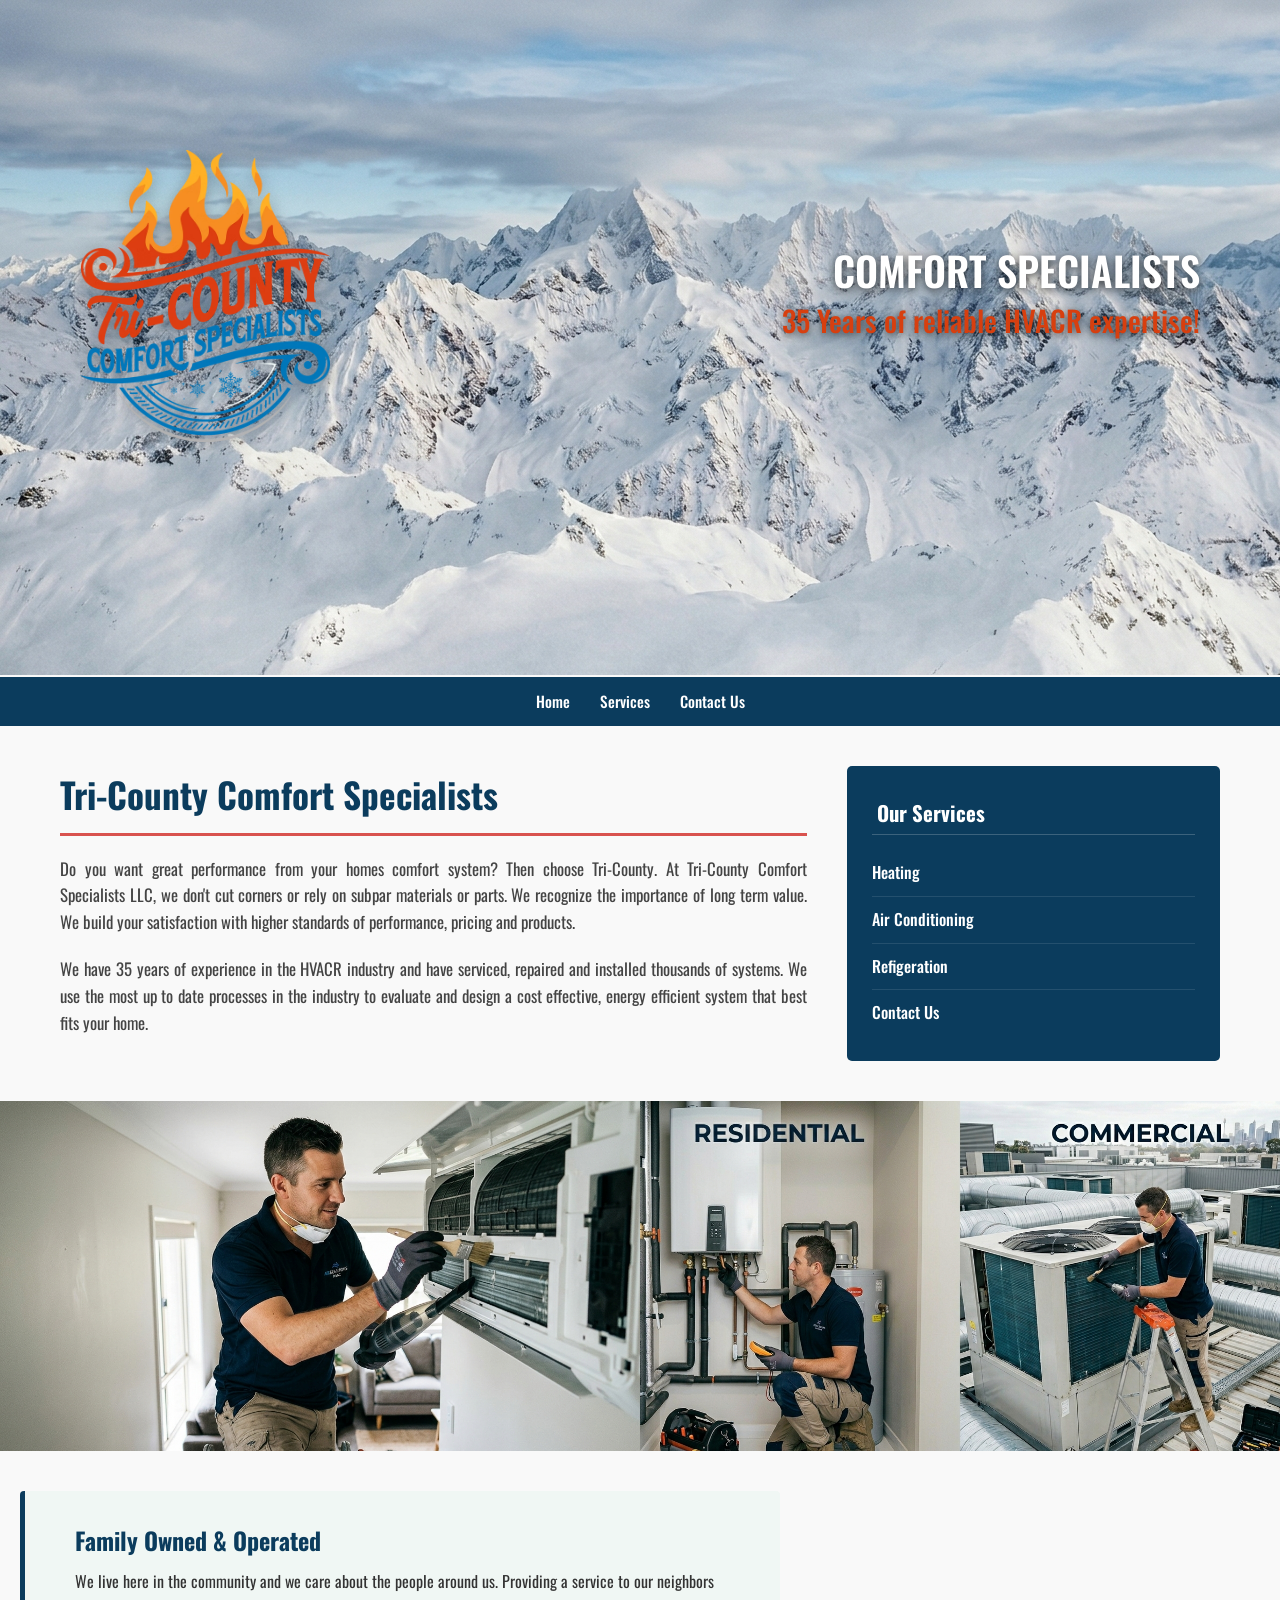
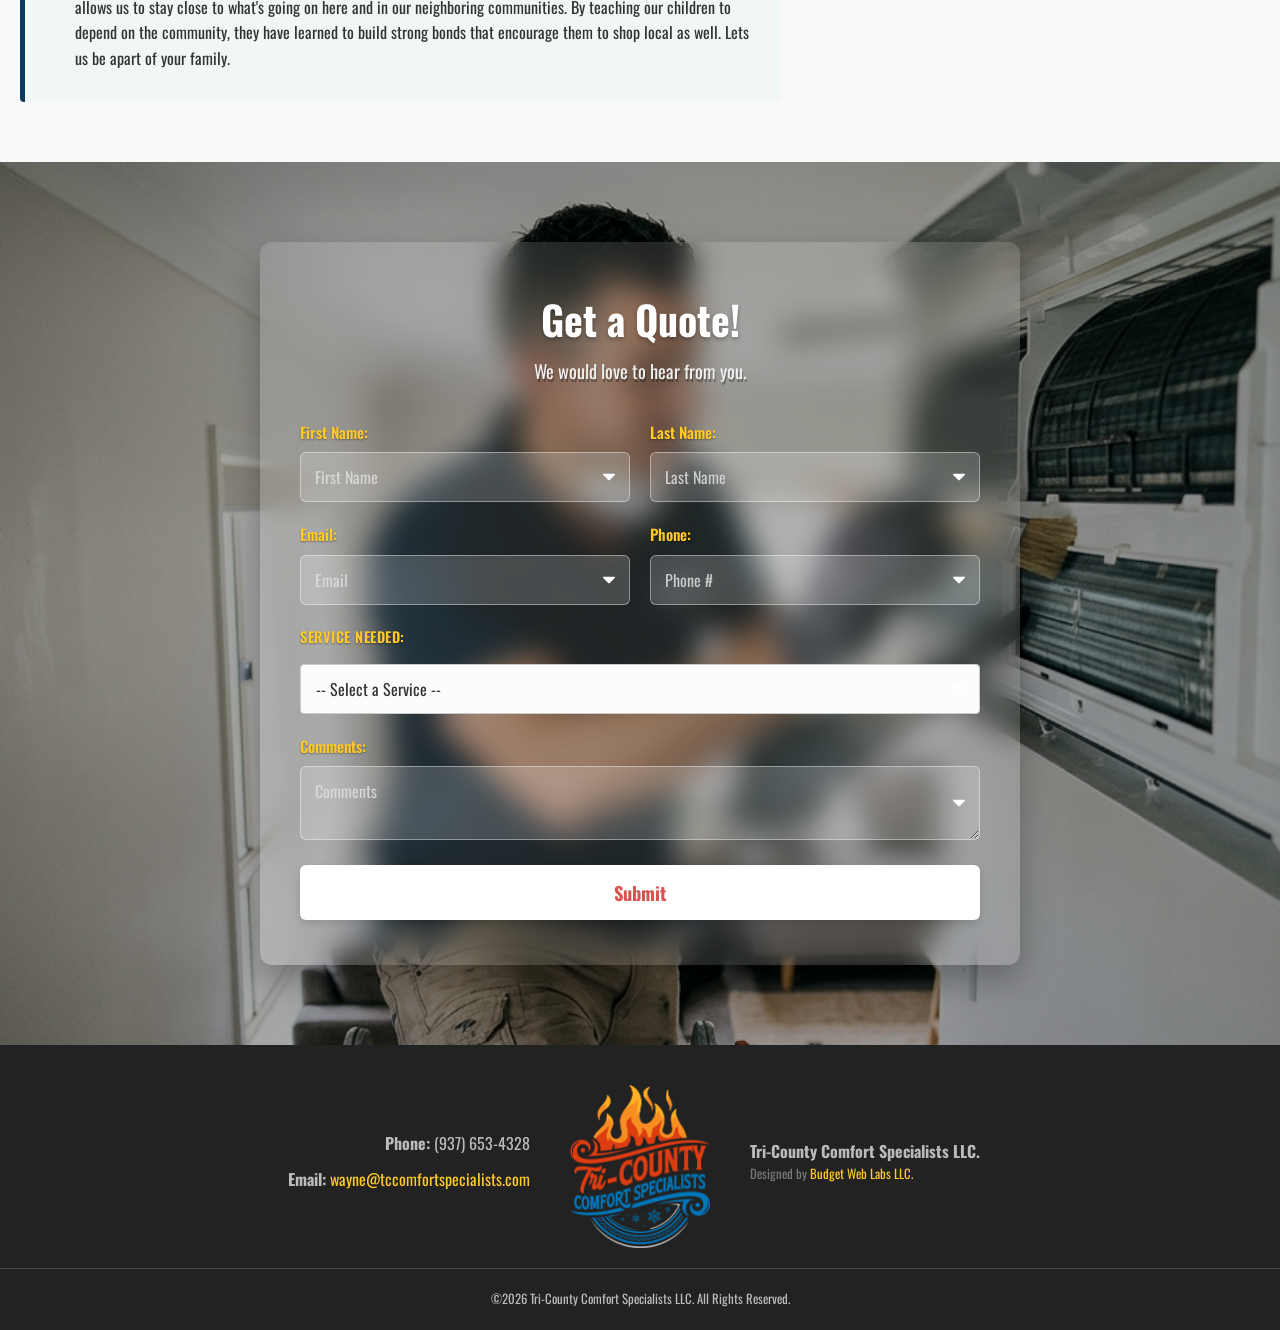
<file: index.html>
<!DOCTYPE html>
<html lang="en">
    <head>
        <meta charset="UTF-8">
        <meta name="viewport" content="width=device-width, initial-scale=1.0">
        <title>Tri-County Comfort Specialists | Home</title>
        <link rel="preconnect" href="https://fonts.googleapis.com">
        <link rel="preconnect" href="https://fonts.gstatic.com" crossorigin>
        <link href="https://fonts.googleapis.com/css2?family=Oswald:wght@200..700&display=swap" rel="stylesheet">
        <link rel="stylesheet" href="style.css">
    </head>

    <body>
        <div class="hero-wrapper">
            <!--Hero Banner image -->
            <section class="hero-banner">
                <img src="headerimage.png" alt="HVAC Servicing banner">
            </section>
            <div class="hero-logo-group">
                <img src="trilogo.png"  class="hero-overlay-image" alt="Tri-County Logo">
                <div class="hero-logo-text">
                    <h2>Comfort Specialists</h2>
                    <p>35 Years of reliable HVACR expertise!</p>
                </div>
            </div>
            
        </div>

        <header>
            <div class="nav-container">
                <ul class="nav-menu">
                    <li><a href="index.html">Home</a></li>
                    <li><a href="service.html">Services</a></li>
                    <li><a href="contact.html">Contact Us</a></li>
                </ul>
            </div>
        </header>

        <main class="container">
            <div class="main-layout">

                <div class="content-section">
                    <h1>Tri-County Comfort Specialists</h1>
                    <p>Do you want great performance from your homes comfort system? Then choose Tri-County. At Tri-County Comfort Specialists LLC, we don't cut corners or rely on subpar materials or parts. We recognize the importance of long term value. We build your satisfaction with higher standards of performance, pricing and products.</p>
                    <p>We have 35 years of experience in the HVACR industry and have serviced, repaired and installed thousands of systems. We use the most up to date processes in the industry to evaluate and design a cost effective, energy efficient system that best fits your home.</p>
                </div>
                <aside class="sidebar">
                    <div class="service-list">
                        <h3>Our Services</h3>
                        <ul>
                            <li><a href="#" data-service="heating">Heating</a></li>
                            <li><a href="#" data-service="ac">Air Conditioning</a></li>
                            <li><a href="#" data-service="refrigeration">Refigeration</a></li>
                            <li><a href="#" data-service="contact">Contact Us</a></li>
                        </ul>
                    </div>
                </aside>

                <div id="service-overlay" class="overlay-modal">
                    <div class="overlay-content">
                        <button class="close-overlay-btn" aria-label="Close overlay">&times;</button>
                        <h2 id="overlay-title">Service Title</h2>
                        <p id="overlay-description">Brief descrition or introductory text about this specific service will appear here dynamically.</p>
                        
                        <a href="#" id="overlay-target-link" class="overlay-action-btn">Learn More & View Details</a>
                    </div>
                </div>

            </div>
        </main>

        <script>
            document.addEventListener('DOMContentLoaded', () => {
                // Service data dictionary 
                const serviceData = {
                    heating: {
                        title: "Heating Services",
                        desc: "From system installations to seasonal tune-ups, we keep your indoor spaces warm and comfortable.",
                        link: "service.html#heating"
                    },
                    ac: {
                        title: "Air Conditioning",
                        desc: "Stay cool all summer. We provide expert AC maintenance, rapid repairs, and energy-efficient system setups.",
                        link: "service.html#ac" 
                    },
                    refrigeration: {
                        title: "Commercial Refrigeration",
                        desc: "Reliable cooling solutions for businesses. We handle walk-in freezers, display cases, and industrial cooling maintenance.",
                        link: "service.html#refrigeration"
                    },
                    contact: {
                        title: "Get in Touch",
                        desc: "Have an emergency or need an immediate quote? Reach out to our team directly right now.",
                        link: "contact.html"
                    }
                };

                // DOM Elements
                const overlay = document.getElementById('service-overlay');
                const overlayTitle = document.getElementById('overlay-title');
                const overlayDesc = document.getElementById('overlay-description');
                const overlayLink = document.getElementById('overlay-target-link');
                const closeBtn = document.querySelector('.close-overlay-btn');

                // Open overlay on click
                document.querySelectorAll('.service-list a[data-service]').forEach(sidebarLink => {
                    sidebarLink.addEventListener('click', (e) => {
                        
                        const serviceKey = sidebarLink.getAttribute('data-service');

                        if (serviceKey === 'contact') return;

                        if (overlay) {
                            e.preventDefault();

                            const data = serviceData[serviceKey];
                            if (data) {
                                overlayTitle.textContent = data.title;
                                overlayDesc.textContent = data.desc;

                                if (overlayLink) {
                                    overlayLink.setAttribute('href', data.link);
                                }

                                overlay.classList.add('open');
                            }
                        } else {
                            e.preventDefault();
                            window.location.href = `service.html#${serviceKey}`;
                        }
                    });
                });
                
                if (overlay && closeBtn) {
                    const closeOverlay = () => overlay.classList.remove('open');
                    closeBtn.addEventListener('click', closeOverlay);
                    overlay.addEventListener('click', (e) => {
                        if (e.target === overlay) closeOverlay();
                    });
                }
            });
        </script>

        <div class="content-gallery">
            <img src="accleaning.png" alt="Man Cleaning ac unit">
            <img src="Services.png" alt="Commmercial/Residential services">
        </div>

        <div class="highlight-box">
            <h2>Family Owned & Operated</h2>
            <p>We live here in the community and we care about the people around us. Providing a service to our neighbors allows us to stay close to what's going on here and in our neighboring communities. By teaching our children to depend on the community, they have learned to build strong bonds that encourage them to shop local as well. Lets us be apart of your family.</p>
        </div>

        <section id="contact" class="contact-parallax-banner">
            <div class="frosted-form-box">
                <h2>Get a Quote!</h2>
                <p class="form-subtitle">We would love to hear from you.</p>

                <form action="#" method="post">
                    <div class="form-grid">
                        <div class="form-group">
                            <label for="first-name">First Name:</label>
                            <input type="text" name="first-name" id="first-name" placeholder="First Name" required>
                        </div>
                        <div class="form-group">
                            <label for="last-name">Last Name:</label>
                            <input type="text" name="last-name" id="last-name" placeholder="Last Name" required>
                        </div>
                        <div class="form-group">
                            <label for="email">Email:</label>
                            <input type="email" name="email" id="email" placeholder="Email" required>
                        </div>
                        <div class="form-group">
                            <label for="phone">Phone:</label>
                            <input type="tel" id="phone" name="phone" placeholder="Phone #" required>
                        </div>
                        <div class="form-groups full-width">
                                <label for="service-type">Service Needed:</label>
                                <select name="service-type" id="service-type" required style="width: 100%; padding: 12px 15px; border: 1px solid #cccccc; background-color: #fcfcfc; border-radius: 4px; font-family: 'Oswald', sans-serif; font-size: 1rem; color: #333333; outline: none;">
                                    <option value="" disabled selected>-- Select a Service --</option>
                                    <option value="Heating">Heating</option>
                                    <option value="AC">Air Conditioning</option>
                                    <option value="Refrigeration">Refrigeration</option>
                                    <option value="Emergency Services">Emergency Services</option>
                                </select>
                        </div>
                        <div class="form-group full-width">
                            <label for="comments">Comments:</label>
                            <textarea name="comments" id="comments" name="comments" placeholder="Comments" required></textarea>
                        </div>
                    </div>
                    <button type="submit" class="glass-submit-btn">Submit</button>
                </form>
            </div>
        </section>

        <!--Footer area-->
        <footer>
            <div class="footer-grid">

                <div class="footer-contact left-align">
                    <p><strong>Phone:</strong> (937) 653-4328</p>
                    <p><strong>Email:</strong> <a href="mailto:wayne@tccomforspecialists.com">wayne@tccomfortspecialists.com</a></p>
                </div>

                <div class="footer-logo-center">
                    <img src="trilogo.png" alt="Tri-County footer logo">
                </div>

                <div class="footer-contact right-align">
                    <h4>Tri-County Comfort Specialists LLC.</h4>
                    <p style="font-size: 0.8rem; color: #777;">Designed by <a href="https://www.budgetweblabs.com" target="_blank">Budget Web Labs LLC.</a></p>
                </div>
            </div>
                <div class="footer-bottom">
                    <p>&copy;2026 Tri-County Comfort Specialists LLC. All Rights Reserved.</p>
                </div>
        </footer>

    </body>
</html>
</file>
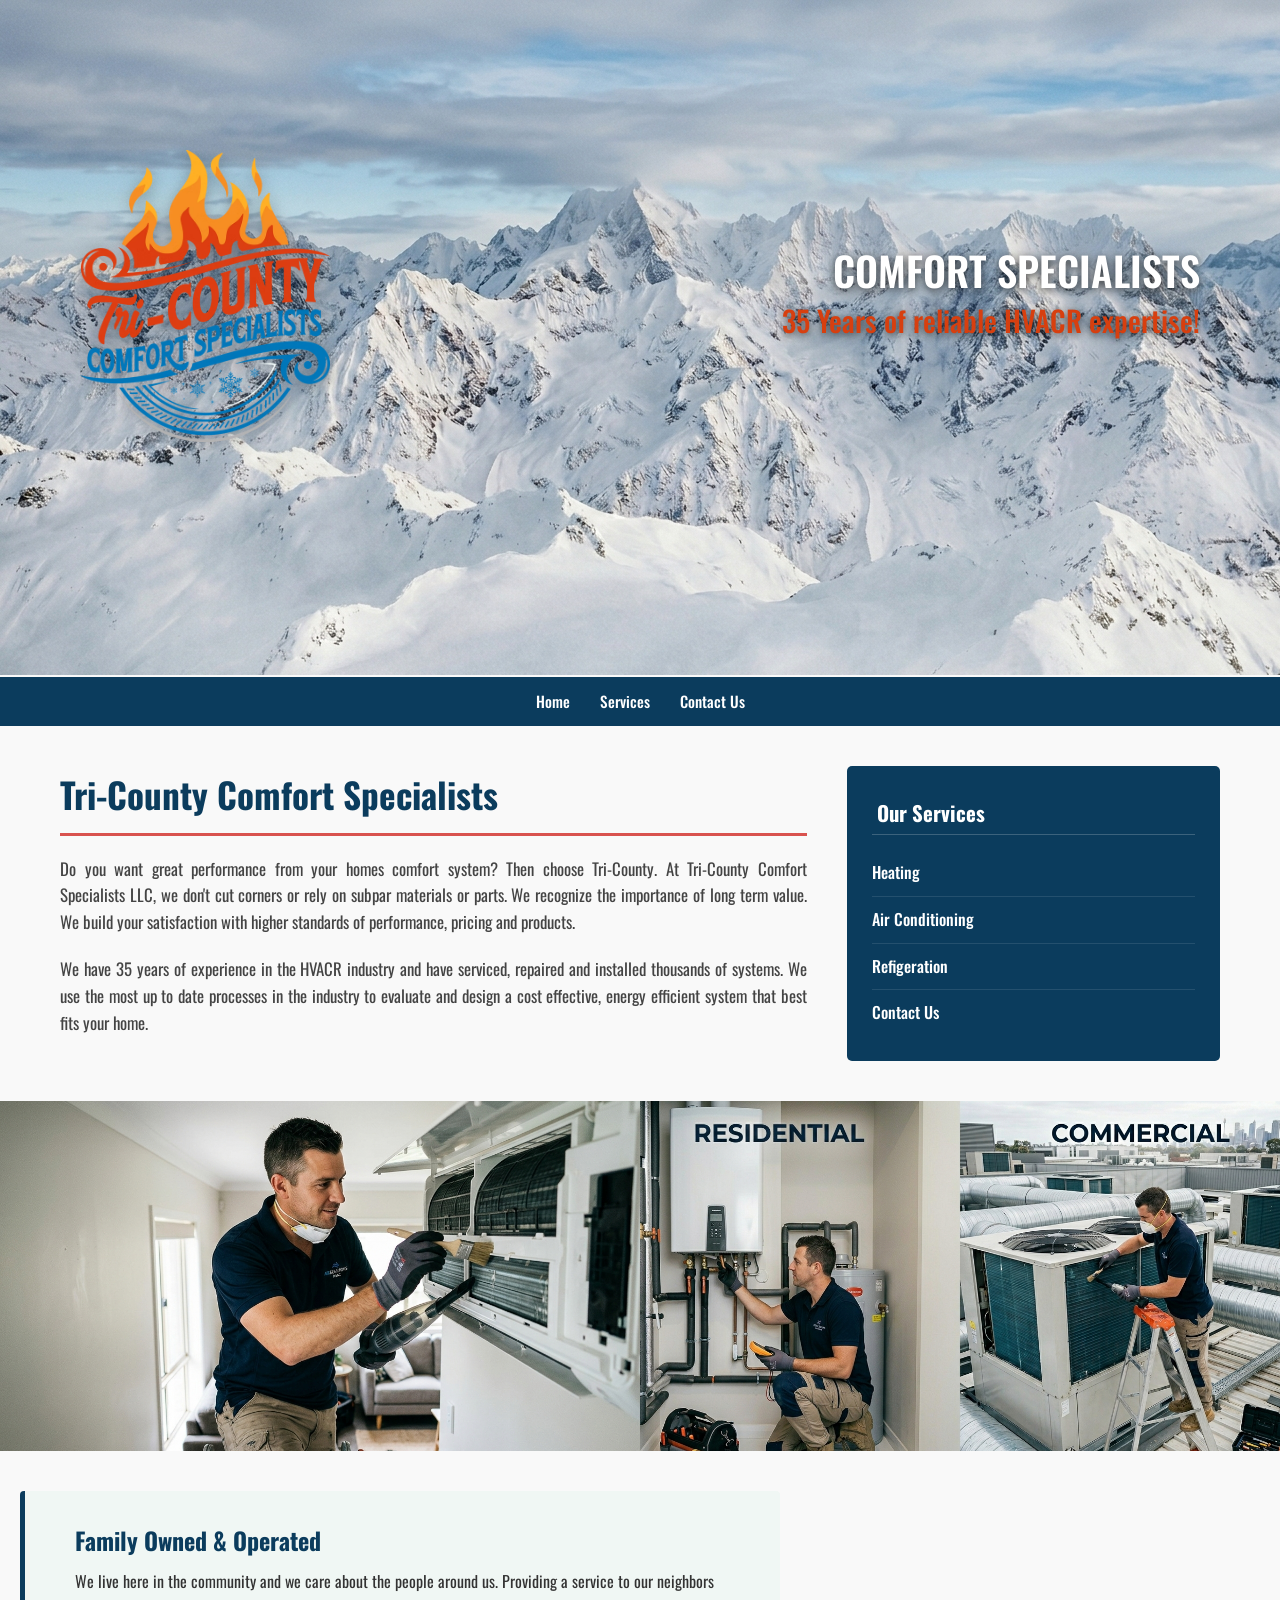
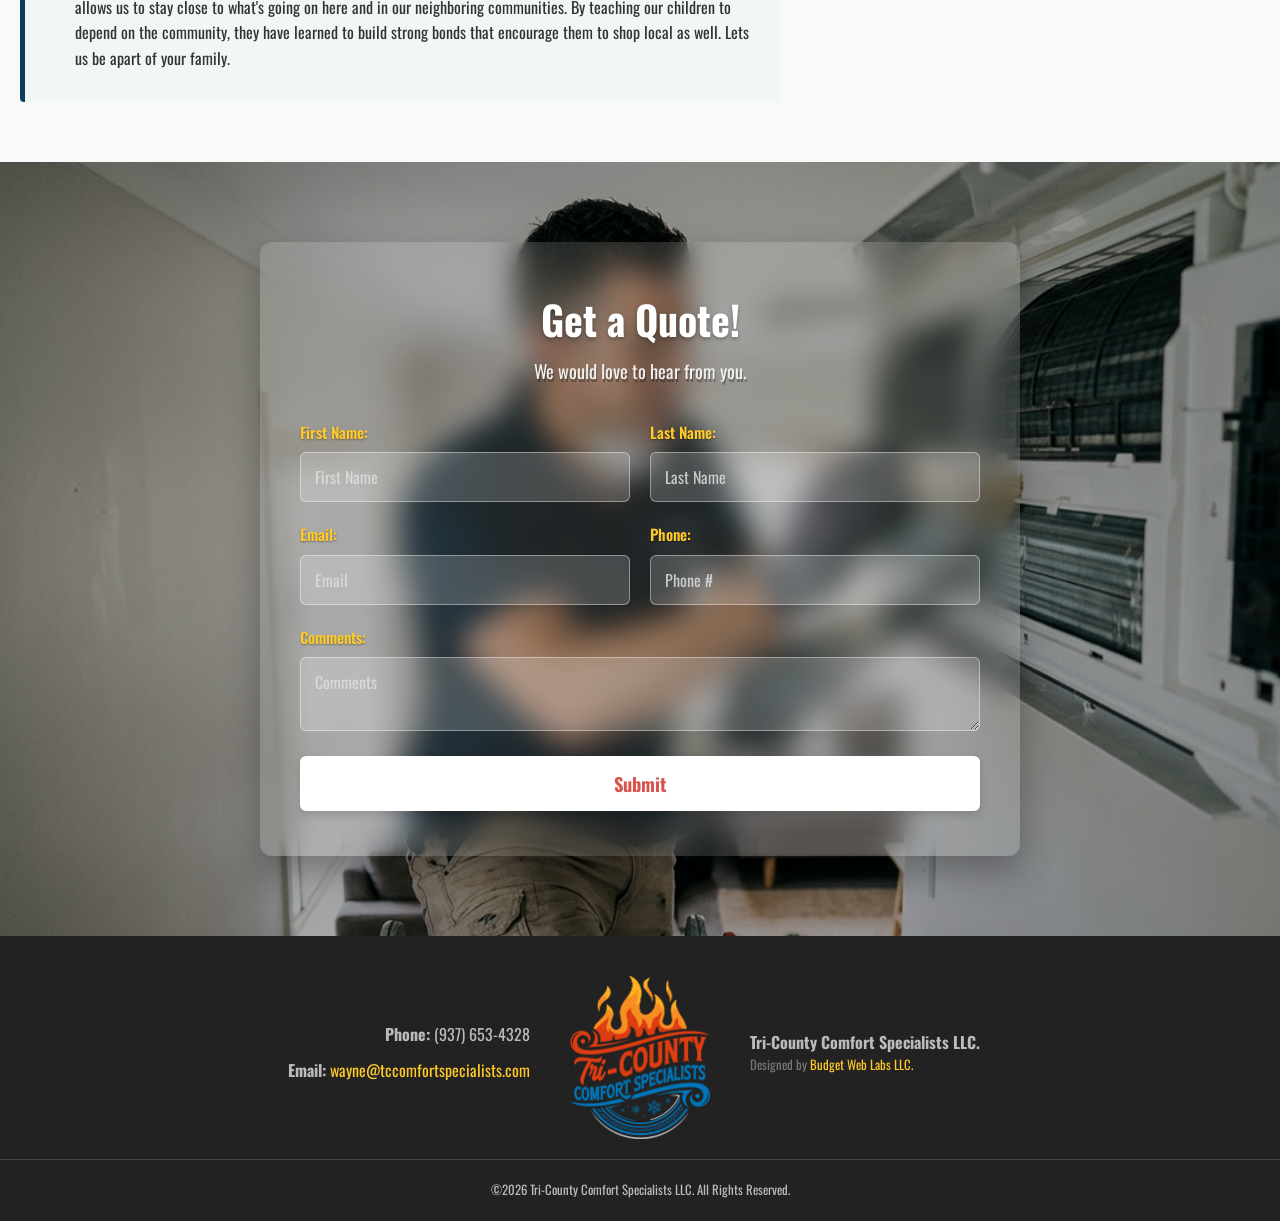
<file: Tri County HVAC/index.html>
<!DOCTYPE html>
<html lang="en">
    <head>
        <meta charset="UTF-8">
        <meta name="viewport" content="width=device-width, initial-scale=1.0">
        <title>Tri-County Comfort Specialists | Home</title>
        <link rel="preconnect" href="https://fonts.googleapis.com">
        <link rel="preconnect" href="https://fonts.gstatic.com" crossorigin>
        <link href="https://fonts.googleapis.com/css2?family=Oswald:wght@200..700&display=swap" rel="stylesheet">
        <link rel="stylesheet" href="style.css">
    </head>

    <body>
        <div class="hero-wrapper">
            <!--Hero Banner image -->
            <section class="hero-banner">
                <img src="headerimage.png" alt="HVAC Servicing banner">
            </section>
            <div class="hero-logo-group">
                <img src="trilogo.png"  class="hero-overlay-image" alt="Tri-County Logo">
                <div class="hero-logo-text">
                    <h2>Comfort Specialists</h2>
                    <p>35 Years of reliable HVACR expertise!</p>
                </div>
            </div>
            
        </div>

        <header>
            <div class="nav-container">
                <ul class="nav-menu">
                    <li><a href="index.html">Home</a></li>
                    <li><a href="#">Services</a></li>
                    <li><a href="#">Contact Us</a></li>
                </ul>
            </div>
        </header>

        <main class="container">
            <div class="main-layout">

                <div class="content-section">
                    <h1>Tri-County Comfort Specialists</h1>
                    <p>Do you want great performance from your homes comfort system? Then choose Tri-County. At Tri-County Comfort Specialists LLC, we don't cut corners or rely on subpar materials or parts. We recognize the importance of long term value. We build your satisfaction with higher standards of performance, pricing and products.</p>
                    <p>We have 35 years of experience in the HVACR industry and have serviced, repaired and installed thousands of systems. We use the most up to date processes in the industry to evaluate and design a cost effective, energy efficient system that best fits your home.</p>
                </div>
                <aside class="sidebar">
                    <div class="service-list">
                        <h3>Our Services</h3>
                        <ul>
                            <li><a href="#">Heating</a></li>
                            <li><a href="#">Air Conditioning</a></li>
                            <li><a href="#">Refigeration</a></li>
                            <li><a href="#">Contact Us</a></li>
                        </ul>
                    </div>
                </aside>
            </div>
        </main>

        <div class="content-gallery">
            <img src="accleaning.png" alt="Man Cleaning ac unit">
            <img src="Services.png" alt="Commmercial/Residential services">
        </div>

        <div class="highlight-box">
            <h2>Family Owned & Operated</h2>
            <p>We live here in the community and we care about the people around us. Providing a service to our neighbors allows us to stay close to what's going on here and in our neighboring communities. By teaching our children to depend on the community, they have learned to build strong bonds that encourage them to shop local as well. Lets us be apart of your family.</p>
        </div>

        <section id="contact" class="contact-parallax-banner">
            <div class="frosted-form-box">
                <h2>Get a Quote!</h2>
                <p class="form-subtitle">We would love to hear from you.</p>

                <form action="#" method="post">
                    <div class="form-grid">
                        <div class="form-group">
                            <label for="first-name">First Name:</label>
                            <input type="text" name="first-name" id="first-name" placeholder="First Name" required>
                        </div>
                        <div class="form-group">
                            <label for="last-name">Last Name:</label>
                            <input type="text" name="last-name" id="last-name" placeholder="Last Name" required>
                        </div>
                        <div class="form-group">
                            <label for="email">Email:</label>
                            <input type="email" name="email" id="email" placeholder="Email" required>
                        </div>
                        <div class="form-group">
                            <label for="phone">Phone:</label>
                            <input type="tel" id="phone" name="phone" placeholder="Phone #" required>
                        </div>
                        <div class="form-group full-width">
                            <label for="comments">Comments:</label>
                            <textarea name="comments" id="comments" name="comments" placeholder="Comments" required></textarea>
                        </div>
                    </div>
                    <button type="submit" class="glass-submit-btn">Submit</button>
                </form>
            </div>
        </section>

        <!--Footer area-->
        <footer>
            <div class="footer-grid">

                <div class="footer-contact left-align">
                    <p><strong>Phone:</strong> (937) 653-4328</p>
                    <p><strong>Email:</strong> <a href="mailto:wayne@tccomforspecialists.com">wayne@tccomfortspecialists.com</a></p>
                </div>

                <div class="footer-logo-center">
                    <img src="trilogo.png" alt="Tri-County footer logo">
                </div>

                <div class="footer-contact right-align">
                    <h4>Tri-County Comfort Specialists LLC.</h4>
                    <p style="font-size: 0.8rem; color: #777;">Designed by <a href="https://www.budgetweblabs.com" target="_blank">Budget Web Labs LLC.</a></p>
                </div>
            </div>
                <div class="footer-bottom">
                    <p>&copy;2026 Tri-County Comfort Specialists LLC. All Rights Reserved.</p>
                </div>
        </footer>
    </body>
</html>
</file>
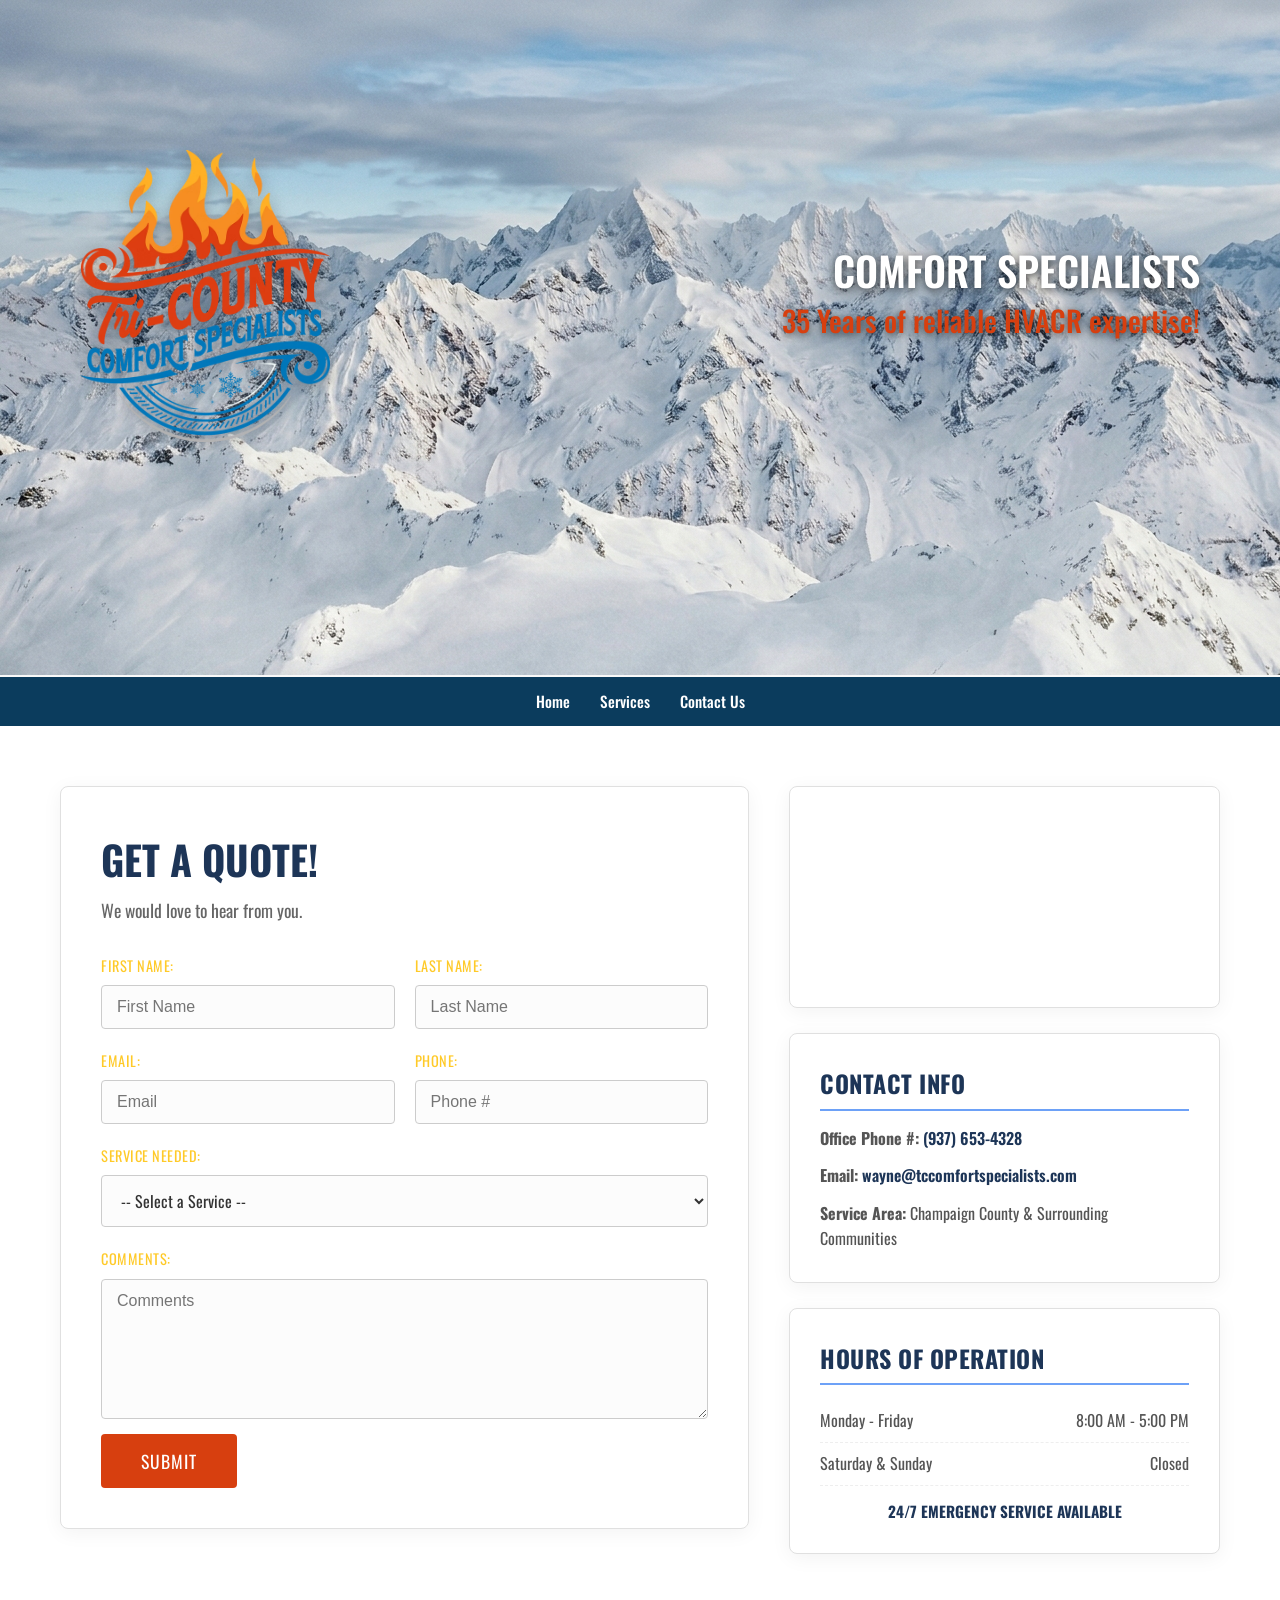
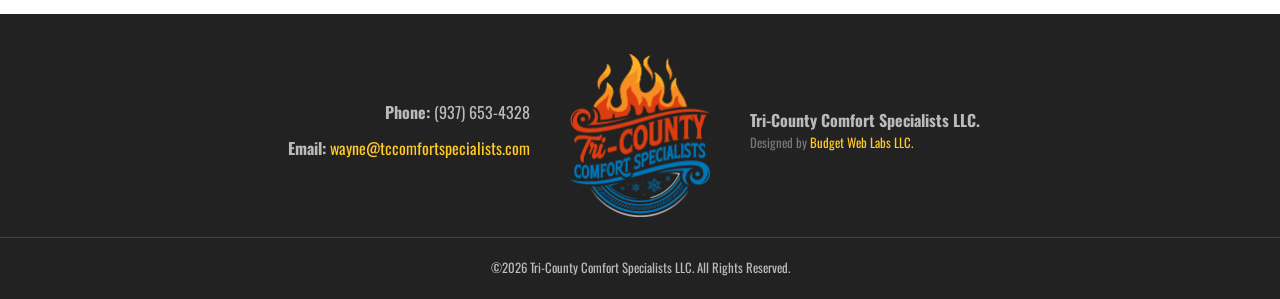
<file: contact.html>
<!DOCTYPE html>
<html lang="en">
    <head>
        <meta charset="UTF-8">
        <meta name="viewport" content="width=device-width, initial-scale=1.0">
        <title>Tri-County Comfort Specialists | Contact</title>
        <link rel="preconnect" href="https://fonts.googleapis.com">
        <link rel="preconnect" href="https://fonts.gstatic.com" crossorigin>
        <link href="https://fonts.googleapis.com/css2?family=Oswald:wght@200..700&display=swap" rel="stylesheet">
        <link rel="stylesheet" href="style.css">
    </head>

    <body>
        <div class="hero-wrapper">
            <!--Hero Banner image -->
            <section class="hero-banner">
                <img src="headerimage.png" alt="HVAC Servicing banner">
            </section>
            <div class="hero-logo-group">
                <img src="trilogo.png"  class="hero-overlay-image" alt="Tri-County Logo">
                <div class="hero-logo-text">
                    <h2>Comfort Specialists</h2>
                    <p>35 Years of reliable HVACR expertise!</p>
                </div>
            </div>
            
        </div>

        <header>
            <div class="nav-container">
                <ul class="nav-menu">
                    <li><a href="index.html">Home</a></li>
                    <li><a href="service.html">Services</a></li>
                    <li><a href="contact.html">Contact Us</a></li>
                </ul>
            </div>
        </header>

        <section class="contact-page-section">
            <div class="container contact-layout-wrapper">
                
                <div class="clean-form-box">
                    <h2>Get a Quote!</h2>
                    <p class="form-subtitle">We would love to hear from you.</p>

                    <form action="#" method="post">
                        <div class="form-grids">
                            <div class="form-groups">
                                <label for="first-name">First Name:</label>
                                <input type="text" name="first-name" id="first-name" placeholder="First Name" required>
                            </div>
                            <div class="form-groups">
                                <label for="last-name">Last Name:</label>
                                <input type="text" name="last-name" id="last-name" placeholder="Last Name" required>
                            </div>
                            <div class="form-groups">
                                <label for="email">Email:</label>
                                <input type="email" name="email" id="email" placeholder="Email" required>
                            </div>
                            <div class="form-groups">
                                <label for="phone">Phone:</label>
                                <input type="tel" id="phone" name="phone" placeholder="Phone #" required>
                            </div>
                            <div class="form-groups full-width">
                                <label for="service-type">Service Needed:</label>
                                <select name="service-type" id="service-type" required style="width: 100%; padding: 12px 15px; border: 1px solid #cccccc; background-color: #fcfcfc; border-radius: 4px; font-family: 'Oswald', sans-serif; font-size: 1rem; color: #333333; outline: none;">
                                    <option value="" disabled selected>-- Select a Service --</option>
                                    <option value="Heating">Heating</option>
                                    <option value="AC">Air Conditioning</option>
                                    <option value="Refrigeration">Refrigeration</option>
                                    <option value="Emergency Services">Emergency Services</option>
                                </select>
                            </div>
                            <div class="form-groups full-width">
                                <label for="comments">Comments:</label>
                                <textarea name="comments" id="comments" name="comments" placeholder="Comments" required></textarea>
                            </div>
                        </div>
                        <button type="submit" class="solid-submit-btn">Submit</button>
                    </form>
                </div> 
                
                <div class="location-sidebar">

                    <div class="map-card-container">
                        <iframe src="https://www.google.com/maps/embed?pb=!1m18!1m12!1m3!1d3048.5282913119686!2d-83.70009259999999!3d40.175055099999994!2m3!1f0!2f0!3f0!3m2!1i1024!2i768!4f13.1!3m3!1m2!1s0x883f365e47342453%3A0x1db86796a9137a74!2s2292%20Kennard-Kingscreek%20Rd%2C%20Urbana%2C%20OH%2043078!5e0!3m2!1sen!2sus!4v1782450821829!5m2!1sen!2sus" 
                            width="100%" 
                            height="220" 
                            style="border:0;" 
                            allowfullscreen="" 
                            loading="lazy" 
                            referrerpolicy="strict-origin-when-cross-origin">
                        </iframe>
                    </div>

                    <div class="info-block-card">
                        <h3>Contact Info</h3>
                        <p><strong>Office Phone #:</strong> <a href="tel:9376534328">(937) 653-4328</a></p>
                        <p><strong>Email:</strong> <a href="mailto:wayne@tccomfortspecialists.com">wayne@tccomfortspecialists.com</a></p>
                        <p><strong>Service Area:</strong> Champaign County & Surrounding Communities</p>
                    </div>

                    <div class="info-block-card">
                        <h3>Hours of Operation</h3>
                        <ul class="hours-list">
                            <li><span>Monday - Friday</span> <span>8:00 AM - 5:00 PM</span></li>
                            <li><span>Saturday & Sunday</span> <span>Closed</span></li>
                            <li class="emergency-highlight"><span>24/7 Emergency Service Available</span></li>
                        </ul>
                    </div>

                </div>
            </div>
        </section>


        <!--Footer area-->
        <footer>
            <div class="footer-grid">

                <div class="footer-contact left-align">
                    <p><strong>Phone:</strong> (937) 653-4328</p>
                    <p><strong>Email:</strong> <a href="mailto:wayne@tccomforspecialists.com">wayne@tccomfortspecialists.com</a></p>
                </div>

                <div class="footer-logo-center">
                    <img src="trilogo.png" alt="Tri-County footer logo">
                </div>

                <div class="footer-contact right-align">
                    <h4>Tri-County Comfort Specialists LLC.</h4>
                    <p style="font-size: 0.8rem; color: #777;">Designed by <a href="https://www.budgetweblabs.com" target="_blank">Budget Web Labs LLC.</a></p>
                </div>
            </div>
                <div class="footer-bottom">
                    <p>&copy;2026 Tri-County Comfort Specialists LLC. All Rights Reserved.</p>
                </div>
        </footer>

        <script>
            document.addEventListener('DOMContentLoaded', () => {
                const form = document.getElementById('quoteForm');
                const serviceDropdown = document.getElementById('service-type');
                const formDropdown = document.getElementById('service-type');

                const hashToValueMap = {
                    'heating': 'Heating',
                    'ac': 'AC',
                    'refrigeration': 'Refrigeration'
                };

                const selectDropdownFromHash = () => {
                    const hashKey = window.location.hash.substring(1).toLowerCase();
                    const mappedValue = hashToValueMap[hashKey];

                    if (mappedValue && formDropdown) {
                        formDropdown.value = mappedValue;
                    }
                };

                selectDropdownFromHash();

                window.addEventListener('hashchange', selectDropdownFromHash);

                if (form) {
                    form.addEventListener('submit', function(event){
                        const selectedService = serviceDropdown.value;

                        if (selectedService === "Emergency Services") {
                            event.preventDefault();

                            const submitBtn = form.querySelector('.solid-submit-btn');
                            const originalText = submitBtn.textContent;
                            submitBtn.textContent = "Sending Emergency Alert...";
                            submitBtn.style.disabled = true;

                            emailjs.sendForm('YOUR_SERVICE_ID', 'YOUR_TEMPLATE_ID', this)
                            .then(() => {
                                alert('Emergency Alert Sent! Our team has been notified immediately and will contact you shortly.');
                                form.reset();
                                submitBtn.textContent = originalText;
                                submitBtn.style.disabled = false;
                            }, (error) => {
                                console.error('Email error', error);
                                alert('Failed to send immediate alert. Please dial (937) 653-4328 directly for an appointment!');
                                submitBtn.textContent = originalText;
                                submitBtn.style.disabled = false;
                            });

                        } else {
                            console.log("Standard quote submission processed for: " + selectedService);
                        }
                    });
                }
            });
        </script>

    </body>
</html>
</file>
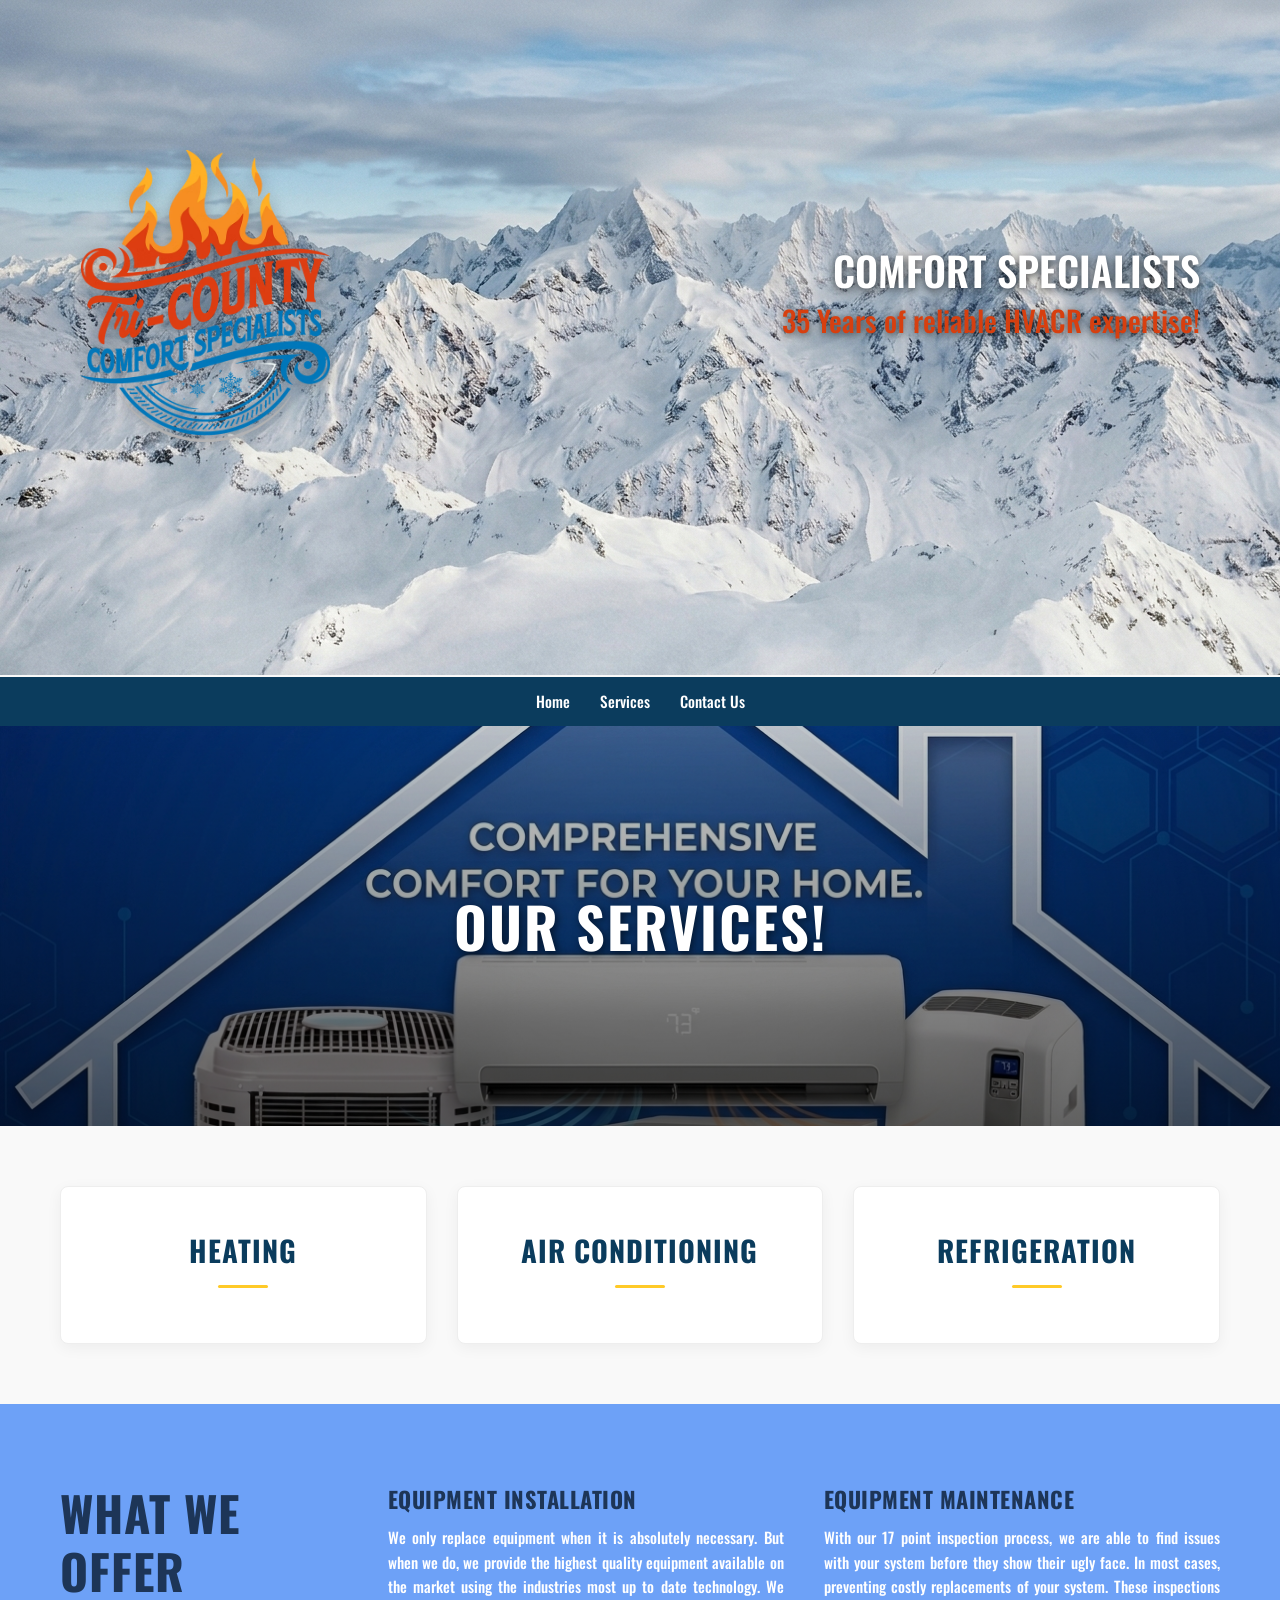
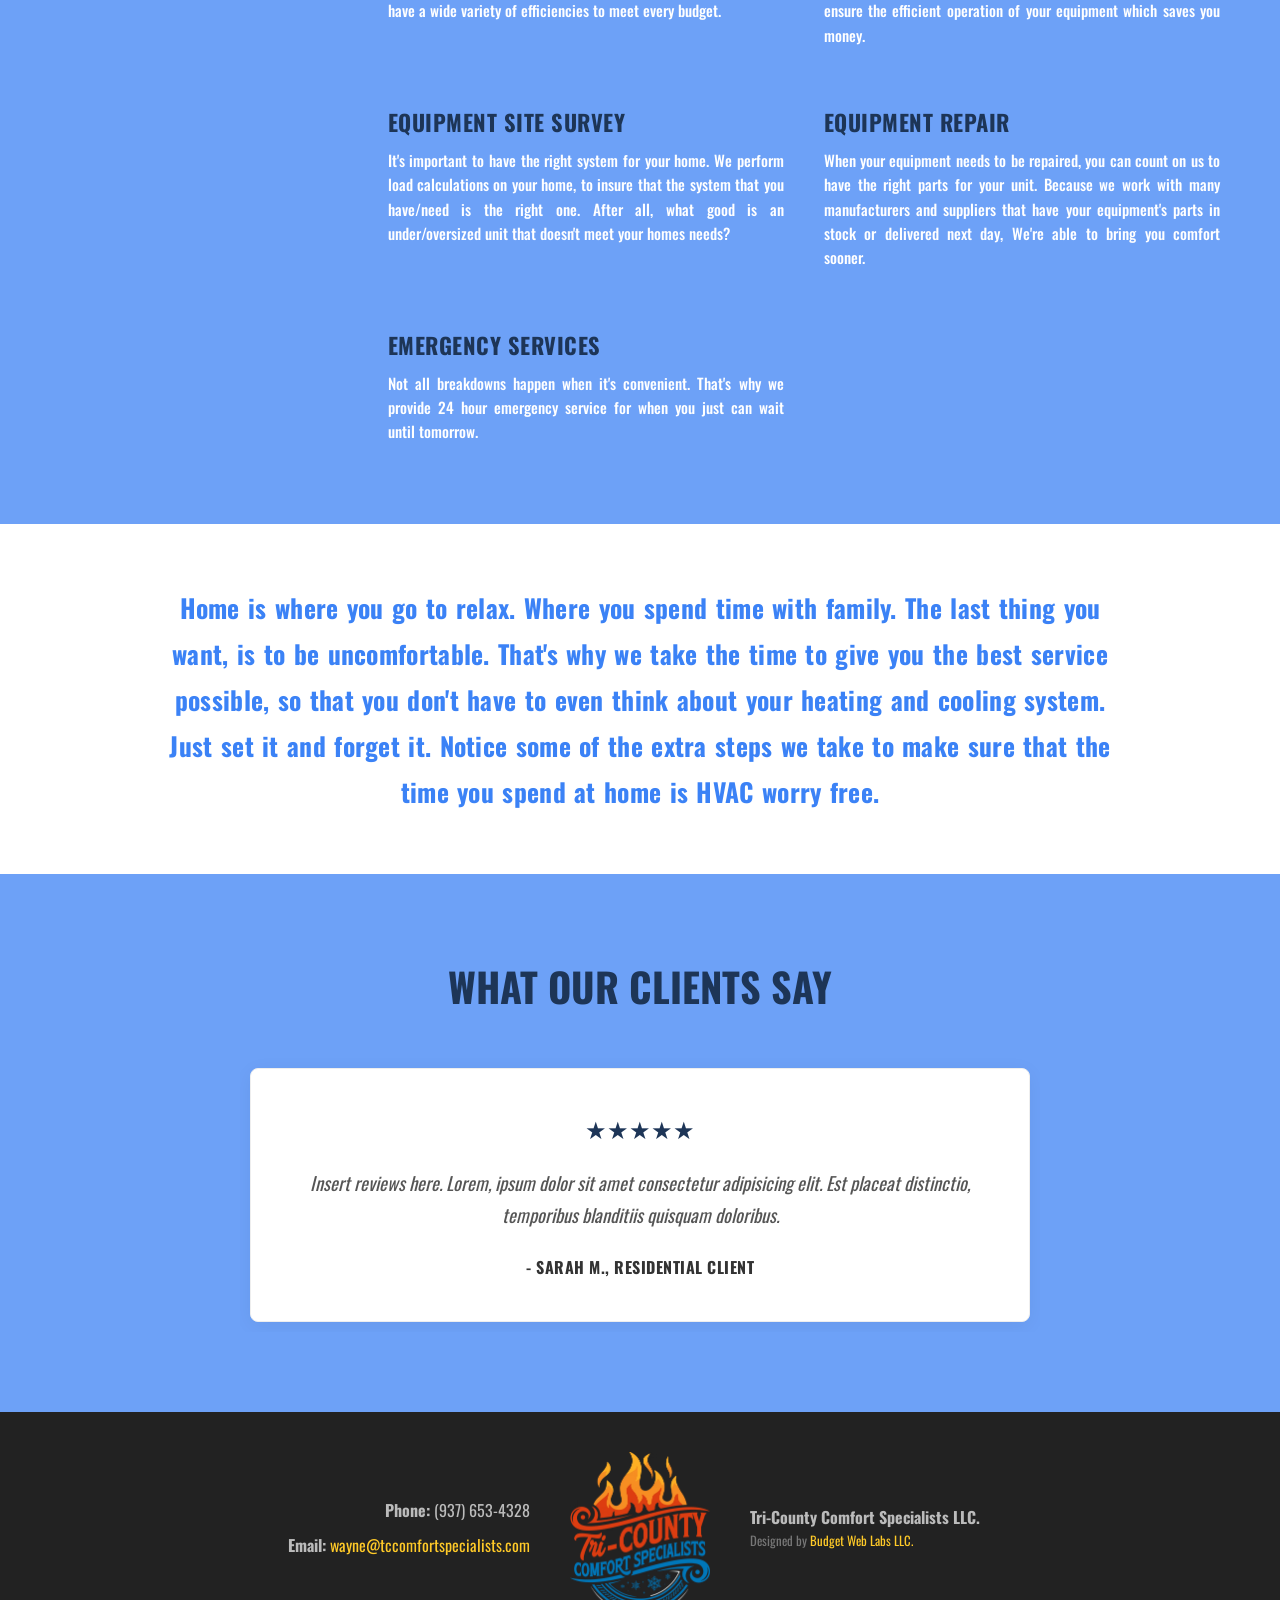
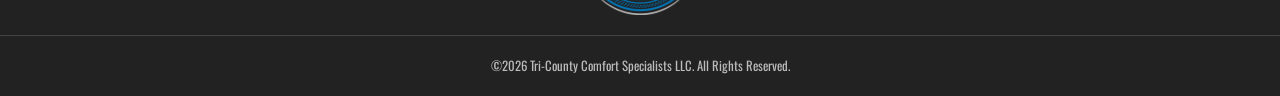
<file: service.html>
<!DOCTYPE html>
<html lang="en">
    <head>
        <meta charset="UTF-8">
        <meta name="viewport" content="width=device-width, initial-scale=1.0">
        <title>Tri-County Comfort Specialists | Services</title>
        <link rel="preconnect" href="https://fonts.googleapis.com">
        <link rel="preconnect" href="https://fonts.gstatic.com" crossorigin>
        <link href="https://fonts.googleapis.com/css2?family=Oswald:wght@200..700&display=swap" rel="stylesheet">
        <link rel="stylesheet" href="style.css">
    </head>
<body>
    <!-- Hero Wrapper -->
    <div class="hero-wrapper">
            <!--Hero Banner image -->
            <section class="hero-banner">
                <img src="headerimage.png" alt="HVAC Servicing banner">
            </section>
            <div class="hero-logo-group">
                <img src="trilogo.png"  class="hero-overlay-image" alt="Tri-County Logo">
                <div class="hero-logo-text">
                    <h2>Comfort Specialists</h2>
                    <p>35 Years of reliable HVACR expertise!</p>
                </div>
            </div>
            
        </div>

        <header>
            <div class="nav-container">
                <ul class="nav-menu">
                    <li><a href="index.html">Home</a></li>
                    <li><a href="service.html">Services</a></li>
                    <li><a href="contact.html">Contact Us</a></li>
                </ul>
            </div>
        </header>

        <section class="section-hero">
            <div class="hero-image">
                <img src="servicehero.png" alt="Image of air conditioning units under one roof. Comfort for your home">
                <div class="hero-text">
                    <h2>Our Services!</h2>
                </div>
            </div>
        </section>
           

        <section class="our-services">
            <div class="what-we-do" data-service="heating">
                <h3>Heating</h3>
            </div>
            <div class="what-we-do" data-service="ac">
                <h3>Air Conditioning</h3>
            </div>
            <div class="what-we-do" data-service="refrigeration">
                <h3>Refrigeration</h3>
            </div>
        </section>

        <div id="services-page-modal" class="services-modal-overlay">
            <div class="services-modal-content">
                <button class="close-modal-btn" aria-label="Close Details">&times;</button>
                <h2 id="modal-service-title">Service Title</h2>
                <hr class="modal-divider">
                <p id="modal-service-desc">Detailed service explanations go here.</p>
                <a href="#contact" id="modal-action-btn" class="modal-quote-btn">Request a Free Quote</a>
            </div>
        </div>

        <script>
        // USE THIS SCRIPT REPLACEMENT ONLY IF THE FORM IS ON A SEPARATE PAGE (CONTACT.HTML)
document.addEventListener('DOMContentLoaded', () => {
    const serviceDetails = {
        heating: { title: "Heating Specialists", desc: "Don't let freezing weather compromise your home comfort..." },
        ac: { title: "Air Conditioning", desc: "Keep cool when outdoor summer heat peaks..." },
        refrigeration: { title: "Commercial Refrigeration", desc: "Designed to minimize business downtime..." }
    };

    const modalElement = document.getElementById('services-page-modal');
    const modalTitle = document.getElementById('modal-service-title');
    const modalDesc = document.getElementById('modal-service-desc');
    const closeBtn = document.querySelector('.close-modal-btn');
    const actionBtn = document.getElementById('modal-action-btn');

    let currentOpenService = ''; 

    const openModalWindow = (serviceKey) => {
        const data = serviceDetails[serviceKey];
        if (data) {
            currentOpenService = serviceKey; 
            modalTitle.textContent = data.title;
            modalDesc.textContent = data.desc;
            
            // DYNAMIC UPDATE: Changes the button redirect to point directly to contact page + target hash
            if (actionBtn) {
                actionBtn.setAttribute('href', `contact.html#${serviceKey}`);
            }
            
            modalElement.classList.add('active');
        }
    };

    document.querySelectorAll('.what-we-do[data-service]').forEach(card => {
        card.addEventListener('click', () => {
            openModalWindow(card.getAttribute('data-service'));
        });
    });

    const hideModal = () => modalElement.classList.remove('active');
    if (closeBtn) closeBtn.addEventListener('click', hideModal);
    if (modalElement) modalElement.addEventListener('click', (e) => { if (e.target === modalElement) hideModal(); });

    const checkUrlHash = () => {
        const hashKey = window.location.hash.substring(1);
        if (serviceDetails[hashKey]) openModalWindow(hashKey);
    };
    checkUrlHash();
    window.addEventListener('hashchange', checkUrlHash);
});
</script>
        <section class="offerings-section">
            <div class="container offerings-grid">

                <div class="offerings-header">
                    <h2>What We Offer</h2>
                </div>

                <div class="offerings-content-grid">

                    <div class="offer-item">
                        <h3>Equipment Installation</h3>
                        <p>We only replace equipment when it is absolutely necessary. But when we do, we provide the highest quality equipment available on the market using the industries most up to date technology. We have a wide variety of efficiencies to meet every budget.</p>
                    </div>
                    <div class="offer-item">
                        <h3>Equipment Maintenance</h3>
                        <p>With our 17 point inspection process, we are able to find issues with your system before they show their ugly face. In most cases, preventing costly replacements of your system. These inspections ensure the efficient operation of your equipment which saves you money.</p>
                    </div>
                    <div class="offer-item">
                        <h3>Equipment Site Survey</h3>
                        <p>It's important to have the right system for your home. We perform load calculations on your home, to insure that the system that you have/need is the right one. After all, what good is an under/oversized unit that doesn't meet your homes needs?</p>
                    </div>
                    <div class="offer-item">
                        <h3>Equipment Repair</h3>
                        <p>When your equipment needs to be repaired, you can count on us to have the right parts for your unit. Because we work with many manufacturers and suppliers that have your equipment's parts in stock or delivered next day, We're able to bring you comfort sooner.</p>
                    </div>
                    <div class="offer-item">
                        <h3>Emergency Services</h3>
                        <p>Not all breakdowns happen when it's convenient. That's why we provide 24 hour emergency service for when you just can wait until tomorrow.</p>
                    </div>
                </div>

            </div>
        </section>

        <section class="comfort-highlight">
            <div class="container">
                <div class="comfort-content">
                    <p>Home is where you go to relax. Where you spend time with family. The last thing you want, is to be uncomfortable. That's why we take the time to give you the best service possible, so that you don't have to even think about your heating and cooling system. Just set it and forget it. Notice some of the extra steps we take to make sure that the time you spend at home is HVAC worry free.</p>
                </div>
            </div>

        </section>

        <section class="review-section">

            <div class="container">
                <h2 class="reviews-title">What our clients say</h2>

                <div class="review-carousel-window">
                    <div class="review-carousel-engine" id="review-carousel-track">

                        <div class="review-slide">
                            <div class="review-card">
                                <div class="review-stars">&#9733;&#9733;&#9733;&#9733;&#9733;</div>
                                <p class="review-text">Insert reviews here. Lorem, ipsum dolor sit amet consectetur adipisicing elit. Est placeat distinctio, temporibus blanditiis quisquam doloribus.</p>
                                <h4 class="review-author">- Sarah M., Residential Client</h4>
                            </div>
                        </div>
                        <div class="review-slide">
                            <div class="review-card">
                                <div class="review-stars">&#9733;&#9733;&#9733;&#9733;&#9733;</div>
                                <p class="review-text">Insert reviews here. Lorem, ipsum dolor sit amet consectetur adipisicing elit. Est placeat distinctio, temporibus blanditiis quisquam doloribus.</p>
                                <h4 class="review-author">- David & Linda T., Homeowner</h4>
                            </div>
                        </div>
                        <div class="review-slide">
                            <div class="review-card">
                                <div class="review-stars">&#9733;&#9733;&#9733;&#9733;&#9733;</div>
                                <p class="review-text">Insert reviews here. Lorem, ipsum dolor sit amet consectetur adipisicing elit. Est placeat distinctio, temporibus blanditiis quisquam doloribus.</p>
                                <h4 class="review-author">-James K., Business Owner</h4>
                            </div>
                        </div>
                        <div class="review-slide">
                            <div class="review-card">
                                <div class="review-stars">&#9733;&#9733;&#9733;&#9733;&#9733;</div>
                                <p class="review-text">Insert reviews here. Lorem, ipsum dolor sit amet consectetur adipisicing elit. Est placeat distinctio, temporibus blanditiis quisquam doloribus.</p>
                                <h4 class="review-author">- David H., Residential Client</h4>
                            </div>
                        </div>

                    </div>
                </div>
            </div>

        </section>

    
        <!--Footer area-->
        <footer>
            <div class="footer-grid">

                <div class="footer-contact left-align">
                    <p><strong>Phone:</strong> (937) 653-4328</p>
                    <p><strong>Email:</strong> <a href="mailto:wayne@tccomforspecialists.com">wayne@tccomfortspecialists.com</a></p>
                </div>

                <div class="footer-logo-center">
                    <img src="trilogo.png" alt="Tri-County footer logo">
                </div>

                <div class="footer-contact right-align">
                    <h4>Tri-County Comfort Specialists LLC.</h4>
                    <p style="font-size: 0.8rem; color: #777;">Designed by <a href="https://www.budgetweblabs.com" target="_blank">Budget Web Labs LLC.</a></p>
                </div>
            </div>
                <div class="footer-bottom">
                    <p>&copy;2026 Tri-County Comfort Specialists LLC. All Rights Reserved.</p>
                </div>
        </footer>

        <script>
            function startReviewsCarousel() {
                const track = document.getElementById('review-carousel-track');
                if (!track) return;

                const slides = track.children;
                const totalSlides = slides.length;
                let currentIndex = 0;

                setInterval(() => {
                    //Increment layout tracking index
                    currentIndex = (currentIndex + 1) % totalSlides;

                    //Displace the track by 100% increments
                    track.style.transform = `translateX(-${currentIndex * 100}%)`;

                }, 5000); //Transitions automatically every 5 seconds
            }
            document.addEventListener('DOMContentLoaded', () => {
                startReviewsCarousel();
            });

        </script>

</body>
</html>
</file>
<file: style.css>
*{
    box-sizing: border-box;
    margin: 0;
    padding: 0;
    font-family: 'Oswald', sans-serif;
}

body {
    background-color: #f9f9f9;
    color: #333;
    line-height: 1.6;
}

.container {
    max-width: 1200px;
    margin: 0 auto;
    padding: 0 20px;
}

/* Hero image banner */
.hero-logo-group {
    position: absolute;
    top: 150px;
    left: 0;
    right: 0;
    width: 100%;

    max-width: 1200px;
    margin: 0 auto;
    padding: 0 40px;

    display: flex;
    justify-content: space-between;
    align-items: center;
    z-index: 10;
}

.hero-overlay-image {
    max-width: 250px;
    height: auto;
    filter: drop-shadow(0px 4px 8px rgba(0,0,0,0.3));
    transition: all 0.3s ease;
}

.hero-logo-text {
    color: #ffffff;
    text-align: right;
    text-shadow: 0px 2px 8px rgba(0,0,0,0.7);
}

.hero-logo-text h2 {
    font-size: 2.5rem;
    font-weight: 600;
    text-transform: uppercase;
    color: #fff;
    margin: 0;
    line-height: 1.1;
}

.hero-logo-text p {
    font-size: 1.8rem;
    color: #d73f0f;
    margin: 5px 0 0 0;
    font-weight: 500;
}
@media (max-width: 768px) {
    .hero-logo-group {
        top: 15px;
        left: 50%;
        transform: translateX(-50%);
        flex-direction: column;
        text-align: center;
        gap: 10px;
        width: 90%;
    }
    .hero-overlay-image {
        max-width: 100px;
    }
    .hero-logo-text {
        text-align: center;
    }
    .hero-logo-text h2 {
        font-size: 1.4rem;
    }
    .hero-logo-text p {
        font-size: 0.9rem;
    }
}

/* Header and nav */
header {
    position: -webkit-sticky;
    position: sticky;
    top: 0;
    left: 0;
    width: 100%;
    z-index: 9999;
    background: #0b3c5d;
    margin-top: -5px;
    backdrop-filter: blur(5px);
    -webkit-backdrop-filter: blur(5px);
}

.nav-container {
    display: flex;
    justify-content: center;
    align-items: center;
    padding: 12px 20px;
    max-width: 1200px;
    margin: 0 auto;
}
@media (max-width: 600px) {
    .nav-container {
        flex-direction: column;
        gap: 10px;
        text-align: center;
    }
}

.nav-menu {
    display: flex;
    justify-content: center;        
    list-style: none;
    gap: 30px;
    flex-wrap: wrap;
}

.nav-menu a {
    text-decoration: none;
    color: #ffffff;
    font-weight: 500;
    font-size: 0.95rem;
    transition: color 0.2s;
}

.nav-menu a:hover {
    color: #ffca28;
    opacity: 0.9;
}

.nav-menu a.active {
    font-weight: bold;
    color: #d9534f;
}

/* Main content Layout */
.main-layout {
    display: grid;
    grid-template-columns: 2fr 1fr;
    gap: 40px;
    margin: 40px auto;
}
@media (max-width: 768px) {
    .main-layout {
        grid-template-columns: 1fr;
    }
}

/* Left column: content */
.content-section h1 {
    color: #0b3c5d;
    font-size: 2.2rem;
    margin-bottom: 20px;
    border-bottom: 3px solid #d9534f;
    padding-bottom: 10px;
}

.content-section p {
    margin-bottom: 20px;
    font-size: 1.05rem;
    color: #444;
    text-align: justify;
}

.content-gallery {
    display: grid;
    grid-template-columns: 1fr 1fr;
    gap: 0;
    margin: 40px 0;
    width: 100vw;
    position: relative;
    left: 50%;
    right: 50%;
    margin-left: -50vw;
    margin-right: -50vw;
}

.content-gallery img {
    width: 100%;
    height: 350px;
    object-fit: cover;
    display: block;
    border-radius: 0;
}
@media (max-width: 600px) {
    .content-gallery {
        grid-template-columns: 1fr; 
    }
    .content-gallery img {
        height: 220px;
    }
}

/* Highligh Box configuration */
.highlight-box {
    background-color: #f0f7f4;
    border-left: 5px solid #0b3c5d;
    padding: 30px 30px 30px 50px;
    max-width: 760px;
    margin: 40px auto 60px 20px;
    border-radius: 4px;
}

.highlight-box h2 {
    color: #0b3c5d;
    margin-bottom: 10px;
    font-size: 1.5rem;
}

/* Right column: sidebar / Services */
.sidebar {
    display: flex;
    flex-direction: column;
    gap: 20px;
}

.service-list {
    background: #0b3c5d;
    color: #fff;
    padding: 25px;
    border-radius: 5px;
}


.service-list h3 {
    margin-bottom: 15px;
    font-size: 1.3rem;
    border-bottom: 1px solid rgba(255,255,255,0.2);
    padding: 5px;
}

.service-list ul {
    list-style: none;
}

.service-list li {
    padding: 10px 0;
    border-bottom: 1px solid rgba(255,255,255,0.1);
}

.service-list li:last-child {
    border-bottom: none;
}

.service-list a {
    color: #fff;
    text-decoration: none;
    font-weight: 500;
    display: block;
    transition: transform 0.2s;
}

.service-list a:hover {
    color: #ffca28;
    transform: translateX(5px);
}

/* The full-screen background dim */
.overlay-modal {
    position: fixed;
    top: 0;
    left: 0;
    width: 100%;
    height: 100%;
    background-color: rgba(0,0,0,0.6);
    display: flex;
    justify-content: center;
    align-items: center;
    z-index: 1000;

    /* When active, display the overlay */
    opacity: 0;
    visibility: hidden;
    transition: opacity 0.3s ease;
}

.overlay-content {
    background-color: #ffffff;
    padding: 40px;
    border-radius: 12px;
    max-width: 500px;
    width: 90%;
    position: relative;
    box-shadow: 0 10px 30px rgba(0,0,0,0.2);
    text-align: center;
    transform: translateY(-20px);
    transition: 0.3s ease;
}

.overlay-modal.open {
    opacity: 1;
    visibility: visible;
}

.overlay-modal.open .overlay-content {
    transform: translateY(0);
}

/* Close button */
.close-overlay-btn {
    position: absolute;
    top: 15px;
    right: 20px;
    background: none;
    border: none;
    font-size: 2rem;
    cursor: pointer;
    color: #666;
}

.close-overlay-btn:hover {
    color: #000;
}

.overlay-content h2 {
    color: #0b3c5d;
    margin-bottom: 15px;
}

.overlay-content p {
    color: #555555;
    margin-bottom: 25px;
    line-height: 1.5;
}

/* The button linking to the services section */
.overlay-action-btn {
    display: inline-block;
    background-color: #d73f0f;
    color: #ffffff;
    padding: 12px 30px;
    text-decoration: none;
    border-radius: 6px;
    font-weight: 600;
    transition: background-color 0.2s ease;
}

.overlay-action-btn:hover {
    background-color: #d9534f;
}

/* Full width frosted glass banner section */
.contact-parallax-banner {
    width: 100vw;
    position: relative;
    left: 50%;
    right: 50%;
    margin-left: -50vw;
    margin-right: -50vw;
    margin-top: 60px;
    margin-bottom: 0;
    padding: 80px 20px;

    background-image: linear-gradient(rgba(0,0,0,0.35), rgba(0,0,0,0.35)), url('accleaning.png');
    background-size: cover;
    background-position: center center;
    background-repeat: no-repeat;

    display: flex;
    justify-content: center;
    align-items: center;
}

/* Translucent frost container box */
.frosted-form-box {
    background: rgba(255,255,255,0.12);
    backdrop-filter: blur(15px);
    -webkit-backdrop-filter: blur(15px);

    width: 100%;
    max-width: 760px;
    padding: 45px 40px;
    border-radius: 12px;
    border: 1px rgba(255,255,255,0.25);
    box-shadow: 0 15px 35px rgba(0,0,0,0.3);
}

.frosted-form-box h2 {
    color: #ffffff;
    font-size: 2.5rem;
    font-weight: 700;
    text-align: center;
    margin-bottom: 5px;
    text-shadow: 0 2px 4px rgba(0,0,0,0.3);
}

.frosted-form-box .form-subtitle {
    color: #f1f1f1;
    font-size: 1.15rem;
    text-align: center;
    margin-bottom: 35px;
    text-shadow:  1px 3px rgba(0,0,0,0.3); 
}

.frosted-form-box .form-grid {
    display: grid;
    grid-template-columns: 1fr 1fr;
    gap: 20px;
}

.frosted-form-box .form-group {
    display: flex;
    flex-direction: column;
}

.frosted-form-box .form-group.full-width {
    grid-column: span 2;
}

.frosted-form-box label {
    color: #ffca28;
    font-weight: 600;
    font-size: 0.95rem;
    margin-bottom: 8px;
    text-shadow: 0 1px 2px rgba(0,0,0,0.4);
}

/* Semi-Transparent input fields */
.frosted-form-box input,
.frosted-form-box textarea, .frosted-form-box select {
    appearance: none;
    -webkit-appearance: none;
    -moz-appearance: none;

    background: rgba(255,255,255,0.18);
    border: 1px solid rgba(255,255,255,0.4);
    border-radius: 6px;
    padding: 12px 14px;
    color: #ffffff;
    font-size: 1rem;
    width: 100%;
    transition: all 0.25s ease;

    background-image: url('data:image/svg+xml;charset=US-ASCII,%3Csvg%20xmlns%3D%22http%3A//www.w3.org/2000/svg%22%20width%3D%22292.4%22%20height%3D%22292.4%22%3E%3Cpath%20fill%3D%22%23ffffff%22%20d%3D%22M287%2069.4a17.6%2017.6%200%200%200-13-5.4H18.4c-5%200-9.3%201.8-12.9%205.4A17.6%2017.6%200%200%200%200%2082.2c0%205%201.8%209.3%205.4%2012.9l128%20127.9c3.6%203.6%207.8%205.4%2012.8%205.4s9.2-1.8%2012.8-5.4L287%2095c3.5-3.5%205.4-7.8%205.4-12.8%200-5-1.9-9.2-5.5-12.8z%22/%3E%3C/svg%3E');
    background-repeat: no-repeat;
    background-position: right 14px top 50%;
    background-size: 12px auto;
    padding-right: 40px;
}

.frosted-form-box select option {
    background: #252525;
    color: #ffffff;
}

.frosted-form-box input::placeholder,
.frosted-form-box textarea::placeholder {
    color: #e0e0e0;
    opacity: 0.85;
}

.frosted-form-box input:focus,
.frosted-form-box textarea:focus, .frosted-form-box select:focus {
    outline: none;
    background: rgba(255,255,255,0.28);
    border-color: #ffca28;
    box-shadow: 0 0 10px rgba(255,202,40,0.3);
}

/* Full width action button */
.glass-submit-btn {
    background: #ffffff;
    color: #d9534f;
    border: none;
    width: 100%;
    padding: 14px;
    font-size: 1.15rem;
    font-weight: 700;
    border-radius: 6px;
    cursor: pointer;
    margin-top: 25px;
    box-shadow: 0 4px 10px rgba(0,0,0,0.15);
    transition: all 0.25s ease;
}

.glass-submit-btn:hover {
    background: #f4f4f4;
    transform: translateY(-2px);
    box-shadow: 0 6px 15px rgba(0,0,0,0.25);
}
/* Mobile responsive view adjustments */
@media (max-width: 650px) {
    .contact-parallax-banner {
        padding: 40px 15px;
    }
    .frosted-form-box {
        padding: 30px 20px;
    }
    .frosted-form-box .form-grid {
        grid-template-columns: 1fr;
    }
    .frosted-form-box .form-group.full-width {
        grid-column: span 1;
    }
    .frosted-form-box h2 {
        font-size: 2rem;
    }
}

/* Footer */
footer {
    background-color: #222;
    color: #bbb;
    padding: 40px 0 20px 0;

    display: block !important;
    width: 100% !important;
    clear: both !important;
}

.footer-grid {
    display: grid !important;
    grid-template-columns: 1fr auto 1fr;
    align-items: center;
    gap: 30px;
    margin-bottom: 30px;

    max-width: 1200px !important;
    margin: 0 auto !important;
    padding: 0 20px !important;
}

.footer-contact {
    width: 100%;
}

.footer-contact.left-align {
    text-align: right;
}

.footer-contact.right-align {
    text-align: left;
}

/* Centering logo */
.footer-logo-center {
    display: flex;
    justify-content: center;
    align-items: center;
    padding: 0 10px;
}

.footer-logo-center img {
    max-width: 140px;
    height: auto;
    display: block;   
}
@media (max-width: 768px) {
    .footer-grid {
        grid-template-columns: 1fr !important;
        gap: 25px;
        text-align: center;
    }
    .footer-logo-center {
        grid-row: 1;
    }
    .footer-contact.left-align, .footer-contact.right-align {
        text-align: center;
    }
}

.footer-contact p {
    margin-bottom: 10px;
}

.footer-contact a {
    color: #ffca28;
    text-decoration: none;
}

.footer-bottom {
    text-align: center;
    border-top: 1px solid #444;
    padding-top: 20px;
    margin-top: 20px;
    font-size: 0.8rem;

    width: 100%;
    margin: 20px 0 0 0;
}
/* ==========================================================
Services Page - Hero Section
=============================================================*/
.section-hero {
    width: 100%;
    overflow: hidden;
    position: relative;
}

.hero-image {
    width: 100%;
    position: relative;
    max-height: 400px;
}

.hero-image img {
    width: 100%;
    height: 400px;
    object-fit: cover;
    display: block;
}

/* Linear backdrop overlay matching my carousel/form styling */
.hero-text {
    position: absolute;
    top: 0;
    left: 0;
    width: 100%;
    height: 100%;
    background: linear-gradient(to top, rgba(0,0,0,0.6) 0%, rgba(0,0,0,0.2) 100%);
    display: flex;
    justify-content: center;
    align-items: center;
    text-align: center;
    padding: 20px;
}

/* Styled to match your oswald headers */
.hero-text h2 {
    font-family: 'Oswald', sans-serif;
    color: #ffffff;
    font-size: 3.5rem;
    text-transform: uppercase;
    letter-spacing: 2px;
    text-shadow: 2px 2px 8px rgba(0,0,0,0.6);
}

/* Services grid layout */
.our-services {
    max-width: 1200px;
    margin: 60px auto;
    padding: 0 20px;
    display: grid;
    grid-template-columns: repeat(3, 1fr);
    gap: 30px;
}

/* Service offering cards */
.what-we-do {
    background-color: #ffffff;
    padding: 40px 30px;
    text-align: center;
    border-radius: 8px;
    border: 1px solid #eeeeee;
    box-shadow: 0 4px 15px rgba(0,0,0,0.05);
    transition: transform 0.3s ease, box-shadow 0.3s ease;
    cursor: pointer;
}

/* Gentle interactive elevation shift on hover */
.what-we-do:hover {
    transform: translateY(-5px);
    box-shadow: 0 8px 25px rgba(0,0,0,0.1);
    border-color: #333333;
}

.what-we-do h3 {
    font-family: 'Oswald', sans-serif;
    color: #0b3c5d;
    font-size: 1.8rem;
    text-transform: uppercase;
    letter-spacing: 1px;
    position: relative;
    padding-bottom: 15px;
}

/* Subtle underlying accent line below each title */
.what-we-do h3::after {
    content: "";
    display: block;
    width: 50px;
    height: 3px;
    background-color: #ffca28;
    margin: 12px auto 0 auto;
    border-radius: 2px;
}

/* Modal Overlay Layer */
.services-modal-overlay {
    position: fixed;
    top: 0;
    left: 0;
    width: 100%;
    height: 100%;
    background-color: rgba(0, 0, 0, 0.7); /* Dims out the backdrop site content */
    display: flex;
    justify-content: center;
    align-items: center;
    z-index: 2000; /* Layers cleanly over headers and banners */
    
    /* Hidden States */
    opacity: 0;
    visibility: hidden;
    transition: opacity 0.3s ease, visibility 0.3s ease;
}

/* Appended class via JS to trigger presentation display fade */
.services-modal-overlay.active {
    opacity: 1;
    visibility: visible;
}

/* Inner Modal Content Card Box */
.services-modal-content {
    background-color: #ffffff;
    padding: 40px;
    border-radius: 12px;
    max-width: 550px;
    width: 90%;
    position: relative;
    box-shadow: 0 10px 30px rgba(0, 0, 0, 0.25);
    text-align: center;
    transform: translateY(-30px);
    transition: transform 0.3s ease;
}

.services-modal-overlay.active .services-modal-content {
    transform: translateY(0);
}

/* Close Button (X) */
.close-modal-btn {
    position: absolute;
    top: 15px;
    right: 20px;
    background: none;
    border: none;
    font-size: 2.2rem;
    cursor: pointer;
    color: #777777;
    transition: color 0.2s ease;
}

.close-modal-btn:hover {
    color: #333333;
}

#modal-service-title {
    font-family: 'Oswald', sans-serif;
    text-transform: uppercase;
    color: #ffca28;
    font-size: 2.2rem;
    margin-bottom: 10px;
}

.modal-divider {
    width: 60px;
    height: 3px;
    background-color: #333333;
    border: none;
    margin: 0 auto 20px auto;
}

#modal-service-desc {
    color: #555555;
    font-size: 1rem;
    line-height: 1.6;
    margin-bottom: 30px;
    text-align: justify;
}

/* Internal Call to Action Button */
.modal-quote-btn {
    display: inline-block;
    background-color: #d73f0f;
    color: #ffffff;
    text-decoration: none;
    padding: 12px 30px;
    border-radius: 6px;
    font-weight: 600;
    text-transform: uppercase;
    letter-spacing: 0.5px;
    transition: background-color 0.2s ease;
}

.modal-quote-btn:hover {
    background-color: #d9534f;
}

/* Mobile adjustments for serivces page */
@media (max-width: 768px) {
    .hero-text h2 {
        font-size: 2.5rem;
    }
    .hero-image img,
    .hero-image {
        height: 250px;
    }
    .our-services {
        grid-template-columns: 1fr;
        gap: 20px;
        margin: 40px auto;
    }
    .what-we-do {
        padding: 30px 20px;
    }
}
/*==============================================================
Home Comfort highlight copy block
===============================================================*/
.comfort-highlight {
    background-color: #ffffff;
    padding: 60px 0;
    width: 100%;
}

.comfort-content {
    max-width: 950px;
    margin: 0 auto;
    text-align: center;
}

.comfort-content p {
    font-family: 'Oswald', sans-serif;
    color: #3b82f6;
    font-size: 1.6rem;
    font-weight: 700;
    line-height: 1.8;
    letter-spacing: 0.3px;
    word-spacing: 1px;
}
@media (max-width: 768px) {
    .comfort-highlight {
        padding: 40px 0;
    }
    .comfort-content p {
        font-size: 1.25rem;
        line-height: 1.6;
        padding: 0 10px;
    }
}

/*==============================================================
What we offer section styles
================================================================*/
.offerings-section {
    background-color: #6da1f7;
    padding: 80px 0;
    width: 100%;
}

/* Master grid splits layout into main title(left) and card layout(right) */
.offerings-grid {
    display: grid;
    grid-template-columns: 1fr 3fr;
    gap: 50px;
    align-items: start;
}

/* Main section title styling */
.offerings-header h2 {
    font-family: 'Oswald', sans-serif;
    color: #1d3557;
    font-size: 3rem;
    text-transform: uppercase;
    letter-spacing: 1px;
    line-height: 1.2;
    position: sticky;
    top: 20px;
}

/* Right content box: 2-column grid row track */
.offerings-content-grid {
    display: grid;
    grid-template-columns: repeat(2, 1fr);
    gap: 60px 40px;
}

/* Individual offering grid blocks */
.offer-item {
    display: flex;
    flex-direction: column;
    gap: 12px;
}

/* Offering item titles */
.offer-item h3 {
    font-family: 'Oswald', sans-serif;
    color: #1d3557;
    font-size: 1.4rem;
    text-transform: uppercase;
    letter-spacing: 0.5px;
    margin: 0;
    line-height: 1.3;
}

/* Offering paragraph texts */
.offer-item p {
    font-family: 'Oswald', sans-serif;
    color: #ffffff;
    font-size: 0.95rem;
    line-height: 1.6;
    font-weight: 500;
    margin: 0;
    text-align: justify;
}
@media (max-width: 992px) {
    .offerings-section {
        grid-template-columns: 1fr;
        gap: 40px;
    }
    .offerings-header h2 {
        font-size: 2.2rem;
        text-align: center;
    }
}
@media (max-width: 650px) {
    .offerings-section {
        padding: 50px 0;
    }
    .offerings-content-grid {
        grid-template-columns: 1fr;
        gap: 35px;
    }
    .offer-item {
        text-align: center;
    }
    .offer-item p {
        text-align: left;
    }
}

/*================================================================
Reviews Carousel
=================================================================*/
.review-section {
    background-color: #6da1f7;
    padding: 80px 0;
    width: 100%;
}

.reviews-title {
    font-family: 'Oswald', sans-serif;
    text-align: center;
    color: #1d3557;
    font-size: 2.5rem;
    text-transform: uppercase;
    margin-bottom: 40px;
}

/* Viewport window masking frams */
.review-carousel-window {
    width: 100%;
    max-width: 800px;
    margin: 0 auto;
    overflow: hidden;
    position: relative;
}

/* Linear container strip */
.review-carousel-engine {
    display: flex;
    width: 100%;
    height: 100%;
    transition: transform 0.6s cubic-bezier(0.25, 1, 0.5, 1);
}

/* Individual slide boundaries */
.review-slide {
    width: 100%;
    min-width: 100%;
    flex-shrink: 0;
    box-sizing: border-box;
    padding: 10px;
}

/* The visual review presentation box */
.review-card {
    background-color: #ffffff;
    border-radius: 8px;
    padding: 40px 50px;
    box-shadow: 0 4px 20px rgba(0, 0, 0, 0.05);
    border: 1px solid #eeeeee;
    text-align: center;
}

/* Star Icons */
.review-stars {
    color: #1d3557;
    font-size: 1.5rem;
    margin-bottom: 20px;
}

.review-text {
    font-family: 'Oswald', sans-serif;
    color: #555555;
    font-size: 1.15rem;
    line-height: 1.7;
    font-style: italic;
    margin-bottom: 25px;
}

.review-author {
    text-transform: uppercase;
    letter-spacing: 0.5px;
    margin: 0;
}
@media (max-width: 768px) {
    .reviews-title {
        font-size: 2rem;
    }
    .review-card {
        padding: 30px 20px;
    }
    .review-text {
        font-size: 1rem;
        line-height: 1.6;
    }
}
/*=================================================================
Contact page / white layout
==================================================================*/
.contact-page-section {
    background-color: #ffffff;
    padding: 60px 0;
    width: 100%;
}

/* Flex layout wrapper */
.contact-layout-wrapper {
    display: grid;
    grid-template-columns: 1.6fr 1fr;
    gap: 40px;
    align-items: start;
}

/* Form container card */
.clean-form-box {
    background-color: #ffffff;
    width: 100%;
    padding: 40px;
    border-radius: 8px;
    border: 1px solid #e0e0e0;
    box-shadow: 0 4px 20px rgba(0, 0, 0, 0.05);
}

.clean-form-box h2 {
    font-family: 'Oswald', sans-serif;
    color: #1d3557;
    font-size: 2.5rem;
    text-transform: uppercase;
    margin-bottom: 5px;
}

.form-subtitle {
    font-family: 'Oswald', sans-serif;
    color: #666666;
    font-size: 1.1rem;
    margin-bottom: 30px;
}

/* Sidebar wrapper collection stack */
.location-sidebar {
    display: flex;
    flex-direction: column;
    gap: 25px;
    width: 100%;
}

/* Map card display frame box */
.map-card-container {
    width: 100%;
    border-radius: 8px;
    overflow: hidden;
    border: 1px solid #e0e0e0;
    box-shadow: 0 4px 20px rgba(0, 0, 0, 0.05);
    line-height: 0;
}

/* Shared text styling block for contact and operational metric details */
.info-block-card {
    background-color: #ffffff;
    padding: 30px;
    border-radius: 8px;
    border: 1px solid #e0e0e0;
    box-shadow: 0 4px 20px rgba(0, 0, 0, 0.05);
}

.info-block-card h3 {
    font-family: 'Oswald', sans-serif;
    color: #1d3557;
    font-size: 1.5rem;
    text-transform: uppercase;
    margin-bottom: 15px;
    letter-spacing: 0.5px;
    border-bottom: 2px solid #6da1f7;
    padding-bottom: 6px;
}

.info-block-card p {
    font-family: 'Oswald', sans-serif;
    color: #555555;
    font-size: 1rem;
    line-height: 1.6;
    margin-bottom: 12px;
}

.info-block-card p:last-child {
    margin-bottom: 0;
}

.info-block-card a {
    color: #1d3557;
    text-decoration: none;
    font-weight: 600;
    transition: color 0.2s ease;
}

.info-block-card a:hover {
    color: #6da1f7;
}

/* Hours list presentation mechanics */
.hours-list {
    list-style: none;
    padding: 0;
    margin: 0;
    font-family: 'Oswald', sans-serif;
    color: #555555;
}

.hours-list li {
    display: flex;
    justify-content: space-between;
    padding: 8px 0;
    border-bottom: 1px dashed #eeeeee;
}

.hours-list li:last-child {
    border-bottom: none;
}

.hours-list .emergency-highlight {
    color: #1d3557;
    font-weight: 700;
    text-transform: uppercase;
    font-size: 0.95rem;
    margin-top: 5px;
    padding-bottom: 0;
    justify-content: center;
}
@media (max-width: 992px) {
    .contact-layout-wrapper {
        grid-template-columns: 1fr;
        gap: 35px;
    }
}
@media (max-width: 768px) {
    .info-block-card {
        padding: 25px 20px
    }
}

/* Inner grid architectures */
.form-grids {
    display: grid;
    grid-template-columns: repeat(2, 1fr);
    gap: 20px;
}

.form-groups {
    display: flex;
    flex-direction: column;
    gap: 8px;
}

.form-groups.full-width {
    grid-column: span 2;
}

.form-groups label {
    font-family: 'Oswald', sans-serif;
    font-size: 0.9rem;
    text-transform: uppercase;
    color: #ffca28;
    letter-spacing: 0.5px;
}

/* Fields styling */
.form-groups input, .form-groups textarea {
    width: 100%;
    padding: 12px 15px;
    border: 1px solid #cccccc;
    background-color: #fcfcfc;
    border-radius: 4px;
    font-family: 'Segoe UI', sans-serif;
    font-size: 1rem;
    color: #333333;
    outline: none;
    transition: border-color 0.2s ease, background-color 0.2s ease;
}

/* Highlight focus interaction anchor states */
.form-groups input:focus,
.form-groups textarea:focus {
    border-color: #6da1f7; /* High-visibility theme blue border highlight */
    background-color: #ffffff;
}

.form-groups textarea {
    resize: vertical;
    min-height: 140px;
}

/* Solid Action Button Theme */
.solid-submit-btn {
    display: inline-block;
    background-color: #d73f0f; /* Strong primary branding dark blue fill */
    color: #ffffff;
    border: none;
    border-radius: 4px;
    padding: 14px 40px;
    font-family: 'Oswald', sans-serif;
    font-size: 1.1rem;
    text-transform: uppercase;
    letter-spacing: 1px;
    cursor: pointer;
    margin-top: 15px;
    transition: background-color 0.2s ease, transform 0.1s ease;
}

.solid-submit-btn:hover {
    background-color: #d9534f; /* Subtle lighten tint on pointer hover */
}

.solid-submit-btn:active {
    transform: scale(0.98);
}
@media (max-width: 768px) {
    .clean-form-box {
        padding: 30px 20px;
        border: none; /* Strips card boundaries on small screens to conserve space */
        box-shadow: none;
    }

    .form-grid {
        grid-template-columns: 1fr; /* Drops down to a clean, readable mobile stack track */
    }

    .form-group.full-width {
        grid-column: span 1;
    }
    
    .solid-submit-btn {
        width: 100%; /* Makes submission button thumb-friendly on mobile touchscreens */
    }
}
</file>
<file: Tri County HVAC/style.css>
*{
    box-sizing: border-box;
    margin: 0;
    padding: 0;
    font-family: 'Oswald', sans-serif;
}

body {
    background-color: #f9f9f9;
    color: #333;
    line-height: 1.6;
}

.container {
    max-width: 1200px;
    margin: 0 auto;
    padding: 0 20px;
}

/* Hero image banner */
.hero-logo-group {
    position: absolute;
    top: 150px;
    left: 0;
    right: 0;
    width: 100%;

    max-width: 1200px;
    margin: 0 auto;
    padding: 0 40px;

    display: flex;
    justify-content: space-between;
    align-items: center;
    z-index: 10;
}

.hero-overlay-image {
    max-width: 250px;
    height: auto;
    filter: drop-shadow(0px 4px 8px rgba(0,0,0,0.3));
    transition: all 0.3s ease;
}

.hero-logo-text {
    color: #ffffff;
    text-align: right;
    text-shadow: 0px 2px 8px rgba(0,0,0,0.7);
}

.hero-logo-text h2 {
    font-size: 2.5rem;
    font-weight: 600;
    text-transform: uppercase;
    color: #fff;
    margin: 0;
    line-height: 1.1;
}

.hero-logo-text p {
    font-size: 1.8rem;
    color: #d73f0f;
    margin: 5px 0 0 0;
    font-weight: 500;
}
@media (max-width: 768px) {
    .hero-logo-group {
        top: 15px;
        left: 50%;
        transform: translateX(-50%);
        flex-direction: column;
        text-align: center;
        gap: 10px;
        width: 90%;
    }
    .hero-overlay-image {
        max-width: 100px;
    }
    .hero-logo-text {
        text-align: center;
    }
    .hero-logo-text h2 {
        font-size: 1.4rem;
    }
    .hero-logo-text p {
        font-size: 0.9rem;
    }
}

/* Header and nav */
header {
    position: -webkit-sticky;
    position: sticky;
    top: 0;
    left: 0;
    width: 100%;
    z-index: 9999;
    background: #0b3c5d;
    margin-top: -5px;
    backdrop-filter: blur(5px);
    -webkit-backdrop-filter: blur(5px);
}

.nav-container {
    display: flex;
    justify-content: center;
    align-items: center;
    padding: 12px 20px;
    max-width: 1200px;
    margin: 0 auto;
}
@media (max-width: 600px) {
    .nav-container {
        flex-direction: column;
        gap: 10px;
        text-align: center;
    }
}

.nav-menu {
    display: flex;
    justify-content: center;        
    list-style: none;
    gap: 30px;
    flex-wrap: wrap;
}

.nav-menu a {
    text-decoration: none;
    color: #ffffff;
    font-weight: 500;
    font-size: 0.95rem;
    transition: color 0.2s;
}

.nav-menu a:hover {
    color: #ffca28;
    opacity: 0.9;
}

.nav-menu a.active {
    font-weight: bold;
    color: #d9534f;
}

/* Main content Layout */
.main-layout {
    display: grid;
    grid-template-columns: 2fr 1fr;
    gap: 40px;
    margin: 40px auto;
}
@media (max-width: 768px) {
    .main-layout {
        grid-template-columns: 1fr;
    }
}

/* Left column: content */
.content-section h1 {
    color: #0b3c5d;
    font-size: 2.2rem;
    margin-bottom: 20px;
    border-bottom: 3px solid #d9534f;
    padding-bottom: 10px;
}

.content-section p {
    margin-bottom: 20px;
    font-size: 1.05rem;
    color: #444;
    text-align: justify;
}

.content-gallery {
    display: grid;
    grid-template-columns: 1fr 1fr;
    gap: 0;
    margin: 40px 0;
    width: 100vw;
    position: relative;
    left: 50%;
    right: 50%;
    margin-left: -50vw;
    margin-right: -50vw;
}

.content-gallery img {
    width: 100%;
    height: 350px;
    object-fit: cover;
    display: block;
    border-radius: 0;
}
@media (max-width: 600px) {
    .content-gallery {
        grid-template-columns: 1fr; 
    }
    .content-gallery img {
        height: 220px;
    }
}

/* Highligh Box configuration */
.highlight-box {
    background-color: #f0f7f4;
    border-left: 5px solid #0b3c5d;
    padding: 30px 30px 30px 50px;
    max-width: 760px;
    margin: 40px auto 60px 20px;
    border-radius: 4px;
}

.highlight-box h2 {
    color: #0b3c5d;
    margin-bottom: 10px;
    font-size: 1.5rem;
}

/* Right column: sidebar / Services */
.sidebar {
    display: flex;
    flex-direction: column;
    gap: 20px;
}

.service-list {
    background: #0b3c5d;
    color: #fff;
    padding: 25px;
    border-radius: 5px;
}


.service-list h3 {
    margin-bottom: 15px;
    font-size: 1.3rem;
    border-bottom: 1px solid rgba(255,255,255,0.2);
    padding: 5px;
}

.service-list ul {
    list-style: none;
}

.service-list li {
    padding: 10px 0;
    border-bottom: 1px solid rgba(255,255,255,0.1);
}

.service-list li:last-child {
    border-bottom: none;
}

.service-list a {
    color: #fff;
    text-decoration: none;
    font-weight: 500;
    display: block;
    transition: transform 0.2s;
}

.service-list a:hover {
    color: #ffca28;
    transform: translateX(5px);
}

/* Full width frosted glass banner section */
.contact-parallax-banner {
    width: 100vw;
    position: relative;
    left: 50%;
    right: 50%;
    margin-left: -50vw;
    margin-right: -50vw;
    margin-top: 60px;
    margin-bottom: 0;
    padding: 80px 20px;

    background-image: linear-gradient(rgba(0,0,0,0.35), rgba(0,0,0,0.35)), url('accleaning.png');
    background-size: cover;
    background-position: center center;
    background-repeat: no-repeat;

    display: flex;
    justify-content: center;
    align-items: center;
}

/* Translucent frost container box */
.frosted-form-box {
    background: rgba(255,255,255,0.12);
    backdrop-filter: blur(15px);
    -webkit-backdrop-filter: blur(15px);

    width: 100%;
    max-width: 760px;
    padding: 45px 40px;
    border-radius: 12px;
    border: 1px rgba(255,255,255,0.25);
    box-shadow: 0 15px 35px rgba(0,0,0,0.3);
}

.frosted-form-box h2 {
    color: #ffffff;
    font-size: 2.5rem;
    font-weight: 700;
    text-align: center;
    margin-bottom: 5px;
    text-shadow: 0 2px 4px rgba(0,0,0,0.3);
}

.frosted-form-box .form-subtitle {
    color: #f1f1f1;
    font-size: 1.15rem;
    text-align: center;
    margin-bottom: 35px;
    text-shadow:  1px 3px rgba(0,0,0,0.3); 
}

.frosted-form-box .form-grid {
    display: grid;
    grid-template-columns: 1fr 1fr;
    gap: 20px;
}

.frosted-form-box .form-group {
    display: flex;
    flex-direction: column;
}

.frosted-form-box .form-group.full-width {
    grid-column: span 2;
}

.frosted-form-box label {
    color: #ffca28;
    font-weight: 600;
    font-size: 0.95rem;
    margin-bottom: 8px;
    text-shadow: 0 1px 2px rgba(0,0,0,0.4);
}

/* Semi-Transparent input fields */
.frosted-form-box input,
.frosted-form-box textarea {
    background: rgba(255,255,255,0.18);
    border: 1px solid rgba(255,255,255,0.4);
    border-radius: 6px;
    padding: 12px 14px;
    color: #ffffff;
    font-size: 1rem;
    width: 100%;
    transition: all 0.25s ease;
}

.frosted-form-box input::placeholder,
.frosted-form-box textarea::placeholder {
    color: #e0e0e0;
    opacity: 0.85;
}

.frosted-form-box input:focus,
.frosted-form-box textarea:focus {
    outline: none;
    background: rgba(255,255,255,0.28);
    border-color: #ffca28;
    box-shadow: 0 0 10px rgba(255,202,40,0.3);
}

/* Full width action button */
.glass-submit-btn {
    background: #ffffff;
    color: #d9534f;
    border: none;
    width: 100%;
    padding: 14px;
    font-size: 1.15rem;
    font-weight: 700;
    border-radius: 6px;
    cursor: pointer;
    margin-top: 25px;
    box-shadow: 0 4px 10px rgba(0,0,0,0.15);
    transition: all 0.25s ease;
}

.glass-submit-btn:hover {
    background: #f4f4f4;
    transform: translateY(-2px);
    box-shadow: 0 6px 15px rgba(0,0,0,0.25);
}
/* Mobile responsive view adjustments */
@media (max-width: 650px) {
    .contact-parallax-banner {
        padding: 40px 15px;
    }
    .frosted-form-box {
        padding: 30px 20px;
    }
    .frosted-form-box .form-grid {
        grid-template-columns: 1fr;
    }
    .frosted-form-box .form-group.full-width {
        grid-column: span 1;
    }
    .frosted-form-box h2 {
        font-size: 2rem;
    }
}

/* Footer */
footer {
    background-color: #222;
    color: #bbb;
    padding: 40px 0 20px 0;

    display: block !important;
    width: 100% !important;
    clear: both !important;
}

.footer-grid {
    display: grid !important;
    grid-template-columns: 1fr auto 1fr;
    align-items: center;
    gap: 30px;
    margin-bottom: 30px;

    max-width: 1200px !important;
    margin: 0 auto !important;
    padding: 0 20px !important;
}

.footer-contact {
    width: 100%;
}

.footer-contact.left-align {
    text-align: right;
}

.footer-contact.right-align {
    text-align: left;
}

/* Centering logo */
.footer-logo-center {
    display: flex;
    justify-content: center;
    align-items: center;
    padding: 0 10px;
}

.footer-logo-center img {
    max-width: 140px;
    height: auto;
    display: block;   
}
@media (max-width: 768px) {
    .footer-grid {
        grid-template-columns: 1fr !important;
        gap: 25px;
        text-align: center;
    }
    .footer-logo-center {
        grid-row: 1;
    }
    .footer-contact.left-align, .footer-contact.right-align {
        text-align: center;
    }
}

.footer-contact p {
    margin-bottom: 10px;
}

.footer-contact a {
    color: #ffca28;
    text-decoration: none;
}

.footer-bottom {
    text-align: center;
    border-top: 1px solid #444;
    padding-top: 20px;
    margin-top: 20px;
    font-size: 0.8rem;

    width: 100%;
    margin: 20px 0 0 0;
}
</file>
